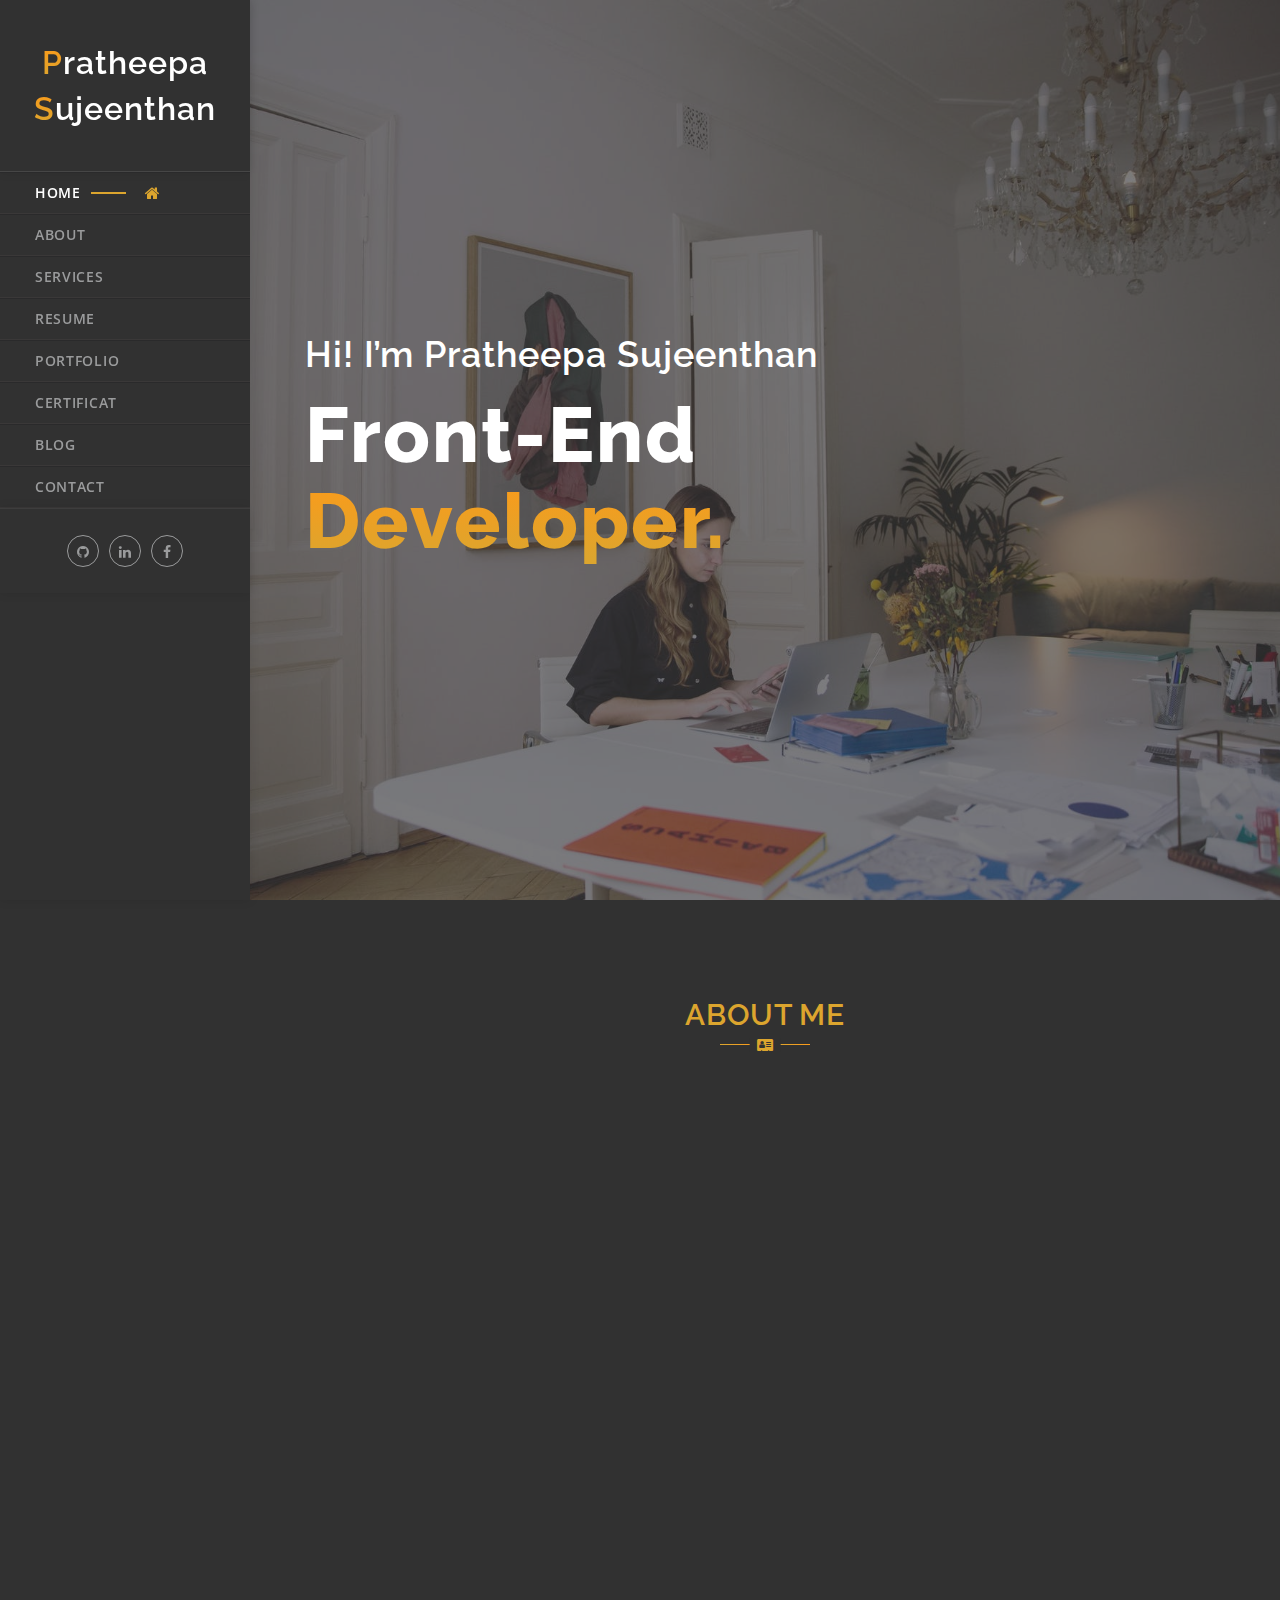
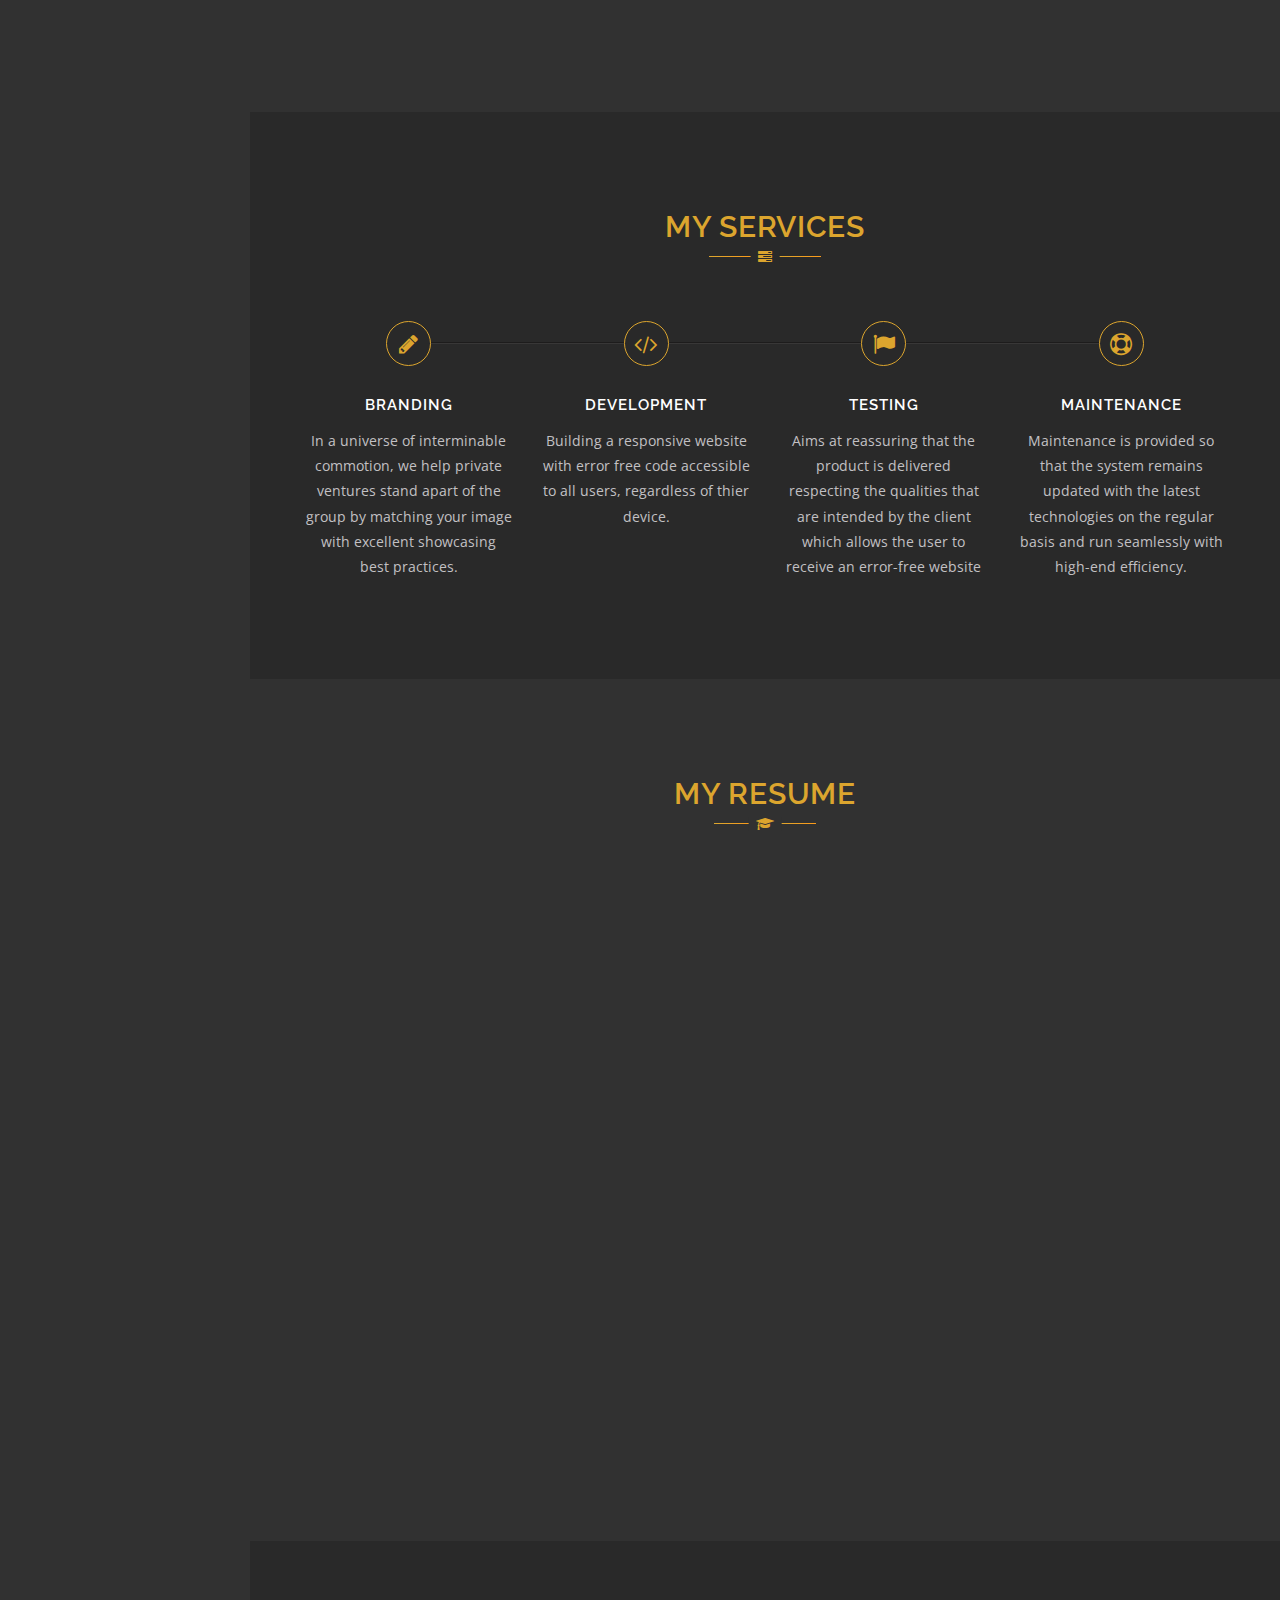
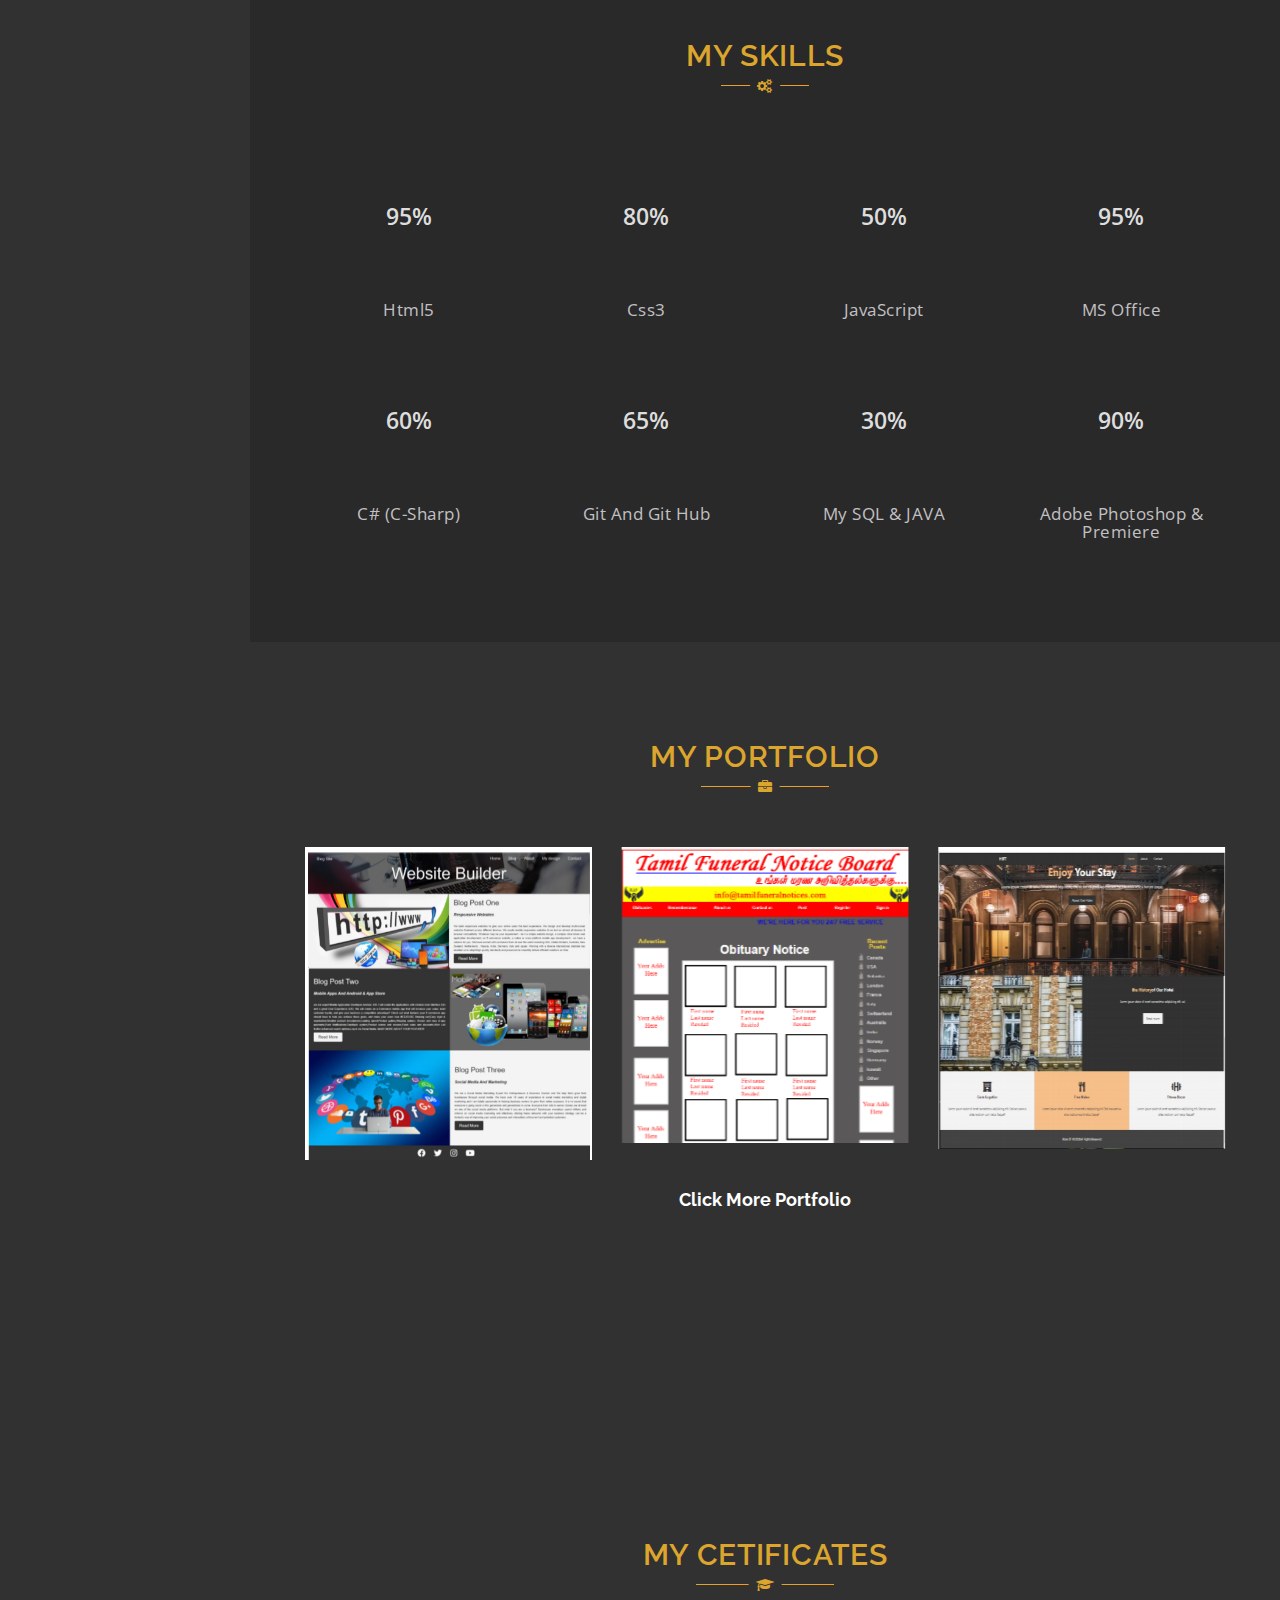
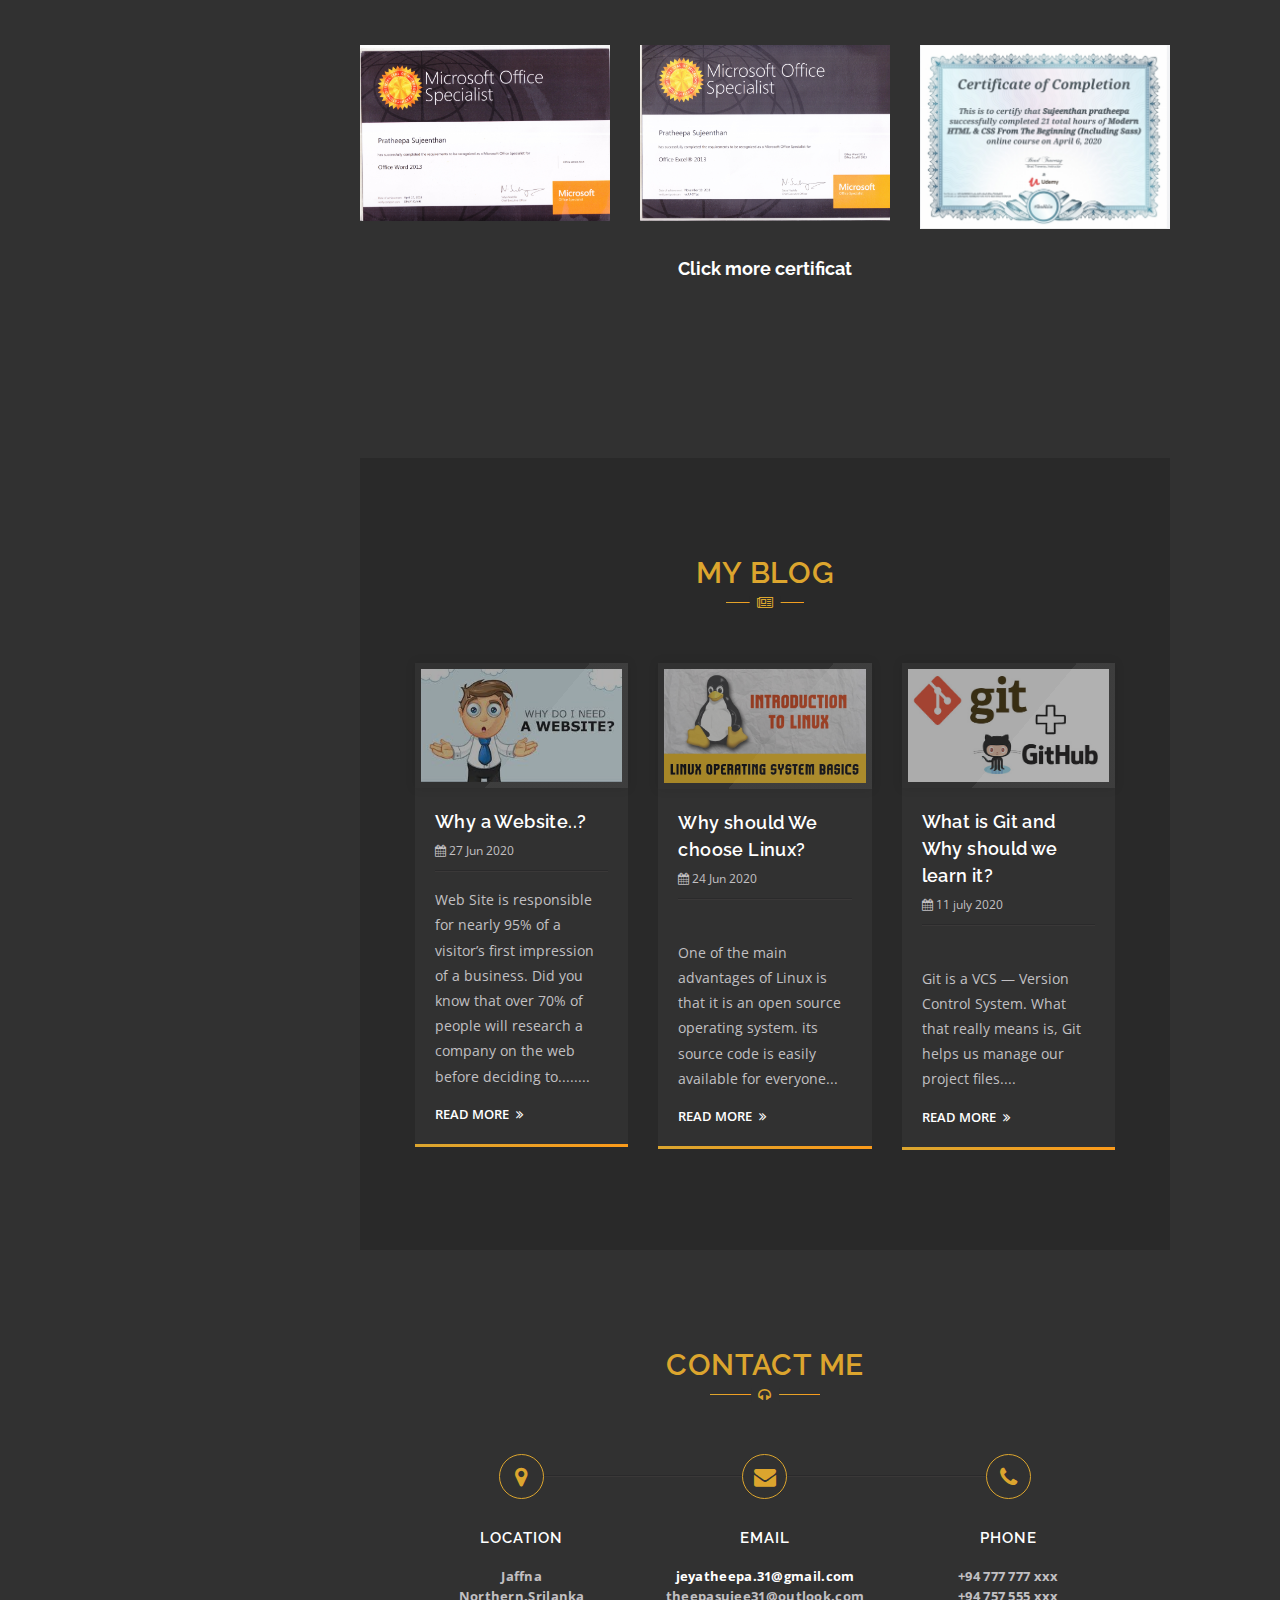
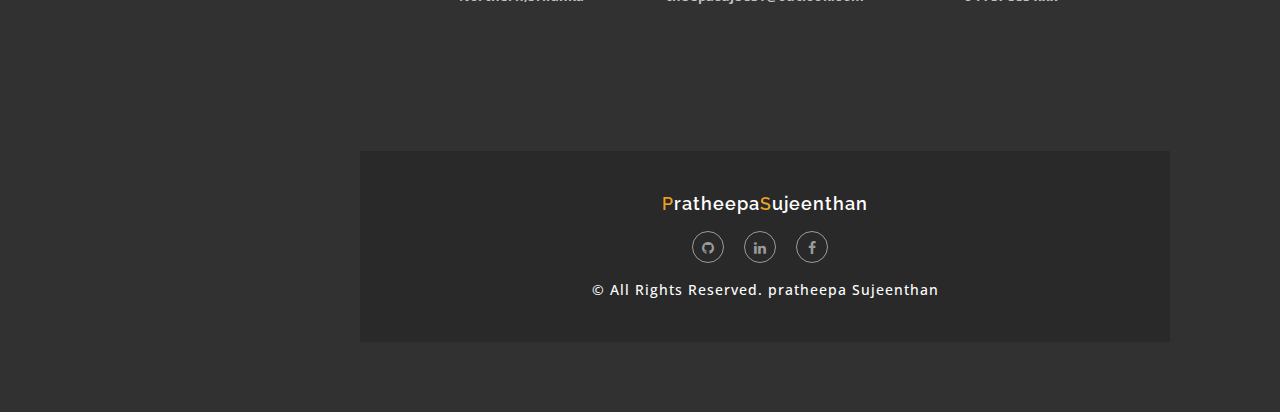
<file: index.html>
<!DOCTYPE html>
<html lang="en">

<head>
    <meta charset="utf-8">
    <meta http-equiv="X-UA-Compatible" content="IE=edge">
    <meta name="viewport" content="width=device-width, initial-scale=1">
    <meta name="description" content="Theepasujeenthan - Your Frontend Developer ">
    <meta name="keywords"
        content="Html, Css,JavaScript, onepage, personal, Portfolio, design, creative, template, responsive">

    <!-- Title -->
    <title>Welcome to my Portfolio</title>
    <!-- Favicon -->
    <link rel="icon" href="https://via.placeholder.com/80x80">
    <!-- Google Fonts -->
    <link rel="stylesheet" href="https://fonts.googleapis.com/css?family=Open+Sans:400,600,700">
    <link rel="stylesheet" href="https://fonts.googleapis.com/css?family=Raleway:300,400,600,800">

    <!-- Font Awesome Css -->
    <link rel="stylesheet" href="css/font-awesome.min.css">
    <!-- Magnific css -->
    <link rel="stylesheet" href="css/magnific-popup.css">
    <!-- Bootstrap Css -->
    <link rel="stylesheet" href="css/bootstrap.min.css">
    <!-- Owl Carousel Css -->
    <link rel="stylesheet" href="css/owl.carousel.min.css">
    <link rel="stylesheet" href="css/owl.theme.default.min.css">
    <!-- Animate Css -->
    <link rel="stylesheet" href="css/animate.min.css">
    <!-- Main Style Css -->
    <link rel="stylesheet" href="css/main.css">

    <!--[if lt IE 9]>
        <script src="js/html5shiv.min.js"></script>
        <script src="js/respond.min.js"></script>
        <![endif]-->

</head>

<body>

    <!-- ========== Start Loading ========== -->

    <div class="preloader">
        <div class="loading-inner"></div>
    </div>

    <!-- ========== End Loading ========== -->

    <!-- ========== Start ControlBar ========== -->

    <div class="control-bar">
        <!-- Brand -->
        <a class="logo-brand" href="#"><span>P</span>ratheepa<span>S</span>ujeenthan</a>
        <!-- Menu Toggle -->
        <button class="menu-toggle">
            <span class="bar"></span>
            <span class="bar"></span>
            <span class="bar"></span>
        </button>
    </div>

    <!-- ========== End ControlBar ========== -->

    <!-- ========== Start SlideMenu ========== -->

    <div class="slide-menu">
        <div class="logo">
            <a class="logo-brand" href="#"><span>P</span>ratheepa<span><br>S</span>ujeenthan</a>
        </div>
        <div class="menu-list">
            <ul class="menu-links list-unstyled">
                <li>
                    <a class="active" href="#home">Home<span><i class="fa fa-home"></i></span></a>
                </li>
                <li>
                    <a href="#about">About<span><i class="fa fa-vcard"></i></span></a>
                </li>
                <li>
                    <a href="#services">Services<span><i class="fa fa-tasks"></i></span></a>
                </li>
                <li>
                    <a href="#resume">Resume<span><i class="fa fa-graduation-cap"></i></span></a>
                </li>
                <li>
                    <a href="#portfolio">Portfolio<span><i class="fa fa-briefcase"></i></span></a>
                </li>
                <li>
                    <a href="#certificat">Certificat<span><i class="fa fa-graduation-cap"></i></span></a>
                </li>
                <li>
                    <a href="#blog">Blog<span><i class="fa fa-newspaper-o"></i></span></a>
                </li>
                <li>
                    <a href="#contact">Contact<span><i class="fa fa-headphones"></i></span></a>
                </li>
            </ul>
        </div>
        <ul class="social-media list-unstyled">
            <li><a href="https://github.com/theepasujeenthan"><i class="fa fa-github"></i></a></li>
            <li><a href="https://www.linkedin.com/in/pratheepa-sujeenthan/"><i class="fa fa-linkedin"></i></a></li>
            <li><a href="https://m.facebook.com/jeyabalan.pratheepa?ref=bookmarks"><i class="fa fa-facebook"></i></a></li>
            
            
        </ul>
    </div>

    <!-- ========== End SlideMenu ========== -->

    <!-- ========== Start Page Content ========== -->

    <div class="page-content">

        <!-- ========== Start Home ========== -->

        <section class="home" id="home">
            <div class="overlay">
                <div class="main-container">
                    <div class="intro display-table">
                        <div class="display-table-cell">
                            <h4>Hi! I’m Pratheepa Sujeenthan</h4>
                            <h3>Front-end<span>Developer.</span></h3>
                        </div>
                    </div>
                </div>
            </div>
        </section>

        <!-- ========== End Home ========== -->

        <!-- ========== Start About Me ========== -->

        <section class="about-me" id="about">
            <div class="main-container">
                <div class="main-title">
                    <h2>About Me<span><i class="fa fa-vcard"></i></span></h2>
                </div>
                <div class="row">
                    <div class="col-lg-5 col-md-6">
                        <div class="about-image wow fadeInLeft" data-wow-duration="1.7s">
                            <img class="img-responsive" src="images/portfolio/theepa2.jpg" alt="">
                        </div>
                    </div>
                    <div class="col-lg-7 col-md-6">
                        <div class="about-info wow fadeInRight" data-wow-duration="1.7s">
                            <h3>Hi! I am Pratheepa Sujeenthan</h3>
                            <h4>I'm a Front-end Developer And a Full Stack Web Developer student based in Jaffna, Srilanka</h4>
                            <p>
                                I have been building noteworthy websites, which comply with the latest design trends. I
                                help convert a vision and an idea into meaningful and useful websites. Having a sharp
                                eye for product evolution helps me prioritize tasks, iterate fast and deliver faster.
                            </p>
                            <p>I am passionate about building excellent websites that improves the lives of those around
                                me.</p>
                                
                            <a href="#resume" class="main-btn btn-download"
                                download>Download Resume</a>
                            <a href="#contact"
                                class="main-btn">Hire Me</a>
                        </div>
                    </div>
                </div>
            </div>
        </section>

        <!-- ========== End About Me ========== -->

        <!-- ========== Start Services ========== -->

        <section class="services" id="services">
            <div class="main-container">
                <div class="main-title">
                    <h2>My Services<span><i class="fa fa-tasks"></i></span></h2>
                </div>
                <div class="row">
                    <div class="col-md-3 col-sm-6">
                        <div class="service one">
                            <div class="service-icon">
                                <i class="fa fa-pencil fa-lg"></i>
                            </div>
                            <h4>Branding</h4>
                            <p>In a universe of interminable commotion, we help private ventures stand apart of the
                                group by matching your image with excellent showcasing best practices.</p>
                        </div>
                    </div>
                    <div class="col-md-3 col-sm-6">
                        <div class="service two">
                            <div class="service-icon">
                                <i class="fa fa-code fa-lg"></i>
                            </div>
                            <h4>Development</h4>
                            <p>Building a responsive website with error free code accessible to all users, regardless of
                                thier device.</p>
                        </div>
                    </div>
                    <div class="col-md-3 col-sm-6">
                        <div class="service three">
                            <div class="service-icon">
                                <i class="fa fa-flag fa-lg"></i>
                            </div>
                            <h4>Testing</h4>
                            <p>Aims at reassuring that the product is delivered respecting the qualities that are
                                intended by the client which allows the user to receive an error-free website</p>
                        </div>
                    </div>
                    <div class="col-md-3 col-sm-6">
                        <div class="service four">
                            <div class="service-icon">
                                <i class="fa fa-support fa-lg"></i>
                            </div>
                            <h4>Maintenance</h4>
                            <p>Maintenance is provided so that the system remains updated with the latest technologies
                                on the regular basis and run seamlessly with high-end efficiency.</p>
                        </div>
                    </div>
                </div>
            </div>
        </section>

        <!-- ========== End Services ========== -->

        <!-- ========== Start Resume ========== -->

        <section class="resume" id="resume">
            <div class="main-container">
                <div class="main-title">
                    <h2>My Resume<span><i class="fa fa-graduation-cap"></i></span></h2>
                </div>
                <div class="row">
                    <div class="col-md-6">
                        <div class="education wow fadeInLeft" data-wow-duration="1.7s">
                            <div class="resume-item">
                                <div class="resume-icon"><i class="fa fa-graduation-cap"></i></div>
                                <div class="resume-date">2014 - 2015</div>
                                <h4>Dmi Computer Education, Chavakachcheri.</h4>
                                <span>Information Technology – Post Diploma Certification</span>
                                <p>Ms office Application, web page designing, Graphics & Animation, programing width VB.net & java, web Development uploding, Project.<br>
                                Tally, vedio Editing.</p>
                            </div>
                            <div class="resume-item">
                                <div class="resume-icon"><i class="fa fa-graduation-cap"></i></div>
                                <div class="resume-date">2018 - 2020</div>
                                <h4>Online courses</h4>
                                <span>Udamy & MS office- Certification courses</span>
                                <p><b>Udamy : </b>Studied  Website design etc..<br>
                                <b>Microsoft office: </b>microsoft Office specialist (Word,Excel).<br>
                            <b>Vocational Trining Authority of Srilanka :</b> Computer Application Assistant.</p>
                            </div>
                        </div>
                    </div>
                    <div class="col-md-6">
                        <div class="experience wow fadeInRight" data-wow-duration="1.7s">
                            <div class="resume-item">
                                <div class="resume-icon"><i class="fa fa-graduation-cap"></i></div>
                                <div class="resume-date">2015 - 2019</div>
                                <h4>Dmi computer Education, Chavakachcheri</h4>
                                <span>Experience - Computer Instructor</span>
                                <p>Tutored Ms Office Application (Word,Excel,Access,Powerpoint),HTML,<br>Dreamweaver,
                                    intr.of Hardware,<br>
                                    Adobe photoshop,
                                    Premier.
                                </p>
                            </div>
                            <div class="resume-item">
                                <div class="resume-icon"><i class="fa fa-graduation-cap"></i></div>
                                <div class="resume-date">2020- present</div>
                                <h4>Uki Coding School, Srilanka</h4>
                                <span>Full stack web Development</span>
                                <p><b>programmimg Skills :</b> HTML5, CSS3, JavaScript, ReactJS, Node.js, MongoDB, Mongoose, Angular, 
                                    CRUD APIs, Express.js.  <br><b>Tools :</b> Git, Trello, Slack. </p>
                                    

                              
                            </div>
                        </div>
                    </div>
                </div>
            </div>
        </section>

        <!-- ========== End Resume ========== -->

        <!-- ========== Start Skills ========== -->

        <section class="skills">
            <div class="main-container">
                <div class="main-title">
                    <h2>My Skills<span><i class="fa fa-gears"></i></span></h2>
                </div>
                <div class="row">
                    <div class="col-md-3 col-sm-6 col-xs-6 skill-xs">
                        <div class="box">
                            <div class="chart" data-percent="95">95%</div>
                            <h4>Html5</h4>
                        </div>
                    </div>
                    <div class="col-md-3 col-sm-6 col-xs-6 skill-xs">
                        <div class="box">
                            <div class="chart" data-percent="80">80%</div>
                            <h4>Css3</h4>
                        </div>
                    </div>
                    <div class="col-md-3 col-sm-6 col-xs-6 skill-xs">
                        <div class="box">
                            <div class="chart" data-percent="50">50%</div>
                            <h4>JavaScript</h4>
                        </div>
                    </div>
                    <div class="col-md-3 col-sm-6 col-xs-6 skill-xs">
                        <div class="box">
                            <div class="chart" data-percent="95">95%</div>
                            <h4>MS Office</h4>
                        </div>
                    </div>
                    <div class="col-md-3 col-sm-6 col-xs-6 skill-xs">
                        <div class="box">
                            <div class="chart" data-percent="60">60%</div>
                            <h4>C# (C-Sharp)</h4>
                        </div>
                    </div>
                    <div class="col-md-3 col-sm-6 col-xs-6 skill-xs">
                        <div class="box">
                            <div class="chart" data-percent="65">65%</div>
                            <h4>Git and Git Hub</h4>
                        </div>
                    </div>
                    <div class="col-md-3 col-sm-6 col-xs-6 skill-xs">
                        <div class="box">
                            <div class="chart" data-percent="30">30%</div>
                            <h4>My SQL & JAVA</h4>
                        </div>
                    </div>
                    <div class="col-md-3 col-sm-6 col-xs-6 skill-xs">
                        <div class="box">
                            <div class="chart" data-percent="90">90%</div>
                            <h4>Adobe photoshop &  premiere</h>
                        </div>
                    </div>
                </div>
            </div>
        </section>

        <!-- ========== End Skills ========== -->

        <!-- ========== Start Portfolio ========== -->

        <section class="portfolio" id="portfolio">
            <div class="main-container">
                <div class="main-title">
                    <h2>My Portfolio<span><i class="fa fa-briefcase"></i></span></h2>
                </div>
                
               
                <div class="portfolio-content">
                    <div id="filtr-container" class="row">
                        <div class="col-md-4 col-sm-6 filtr-item" data-category="1" data-sort="value">
                            <div class="item">
                                <img class="img-responsive" src="images/web_scren/blog.png" alt="Blog web page">
                                <div class="overlay">
                                    <!--<a class="icon-img" href="https://via.placeholder.com/600x600"><i class="fa fa-search-plus"></i></a>-->
                                    <h4 class="item-title">BLOG WEBSITE</h4>
                                    <div class="item-category">
                                        <span>HTML & CSS<br> <a href="https://theepasujeenthan.github.io/Website-Design/">visit
                                                site</a> </span>

                                    </div>
                                </div>
                            </div>
                        </div>
                        <div class="col-md-4 col-sm-6 filtr-item" data-category="2" data-sort="value">
                            <div class="item">
                                <img class="img-responsive" src="images/web_scren/Ta_Fu.png" alt="Tamil Funeral Notice Board">
                                <div class="overlay">
                                    <!--<a class="icon-img" href="https://via.placeholder.com/600x600"><i class="fa fa-search-plus"></i></a>-->
                                    <h4 class="item-title">Tamil Funeral Notice Board</h4>
                                    <div class="item-category">
                                        <span>HTML & CSS <br><a
                                                href="https://theepasujeenthan.github.io/Tamil-funeral-notice-board/">visit site</a>
                                        </span>
                                    </div>
                                </div>
                                
                            </div>
                          
                        </div>
                        <div class="col-md-4 col-sm-6 filtr-item" data-category="3" data-sort="value">
                            <div class="item">
                                <img class="img-responsive" src="images/web_scren/hotel.png" alt="">
                                <div class="overlay">

                                    <h4 class="item-title">HOTEL WEBSITE</h4>
                                    <div class="item-category">
                                        <span>HTML & CSS<br><a href="#">visit
                                                site</a>
                                        </span>
                                    </div>
                                    
                                </div>
                                
                            </div>
                            
                        </div>
                        </div>
                        <h4 style="text-align: center;padding-bottom: 200px;"> <a href="portfolio.html"><b>Click More Portfolio</b></a></h4>
                    </div>

                    <!-- ========== Start Certificate ========== -->

        <section class="Certificate" id="certificat">
            <div class="main-container">
                <div class="main-title">
                    <h2 style="padding-top: 130px;">My Cetificates<span><i class="fa fa-graduation-cap"></i></span></h2>
                </div>
                
                <div class="portfolio-content">
                    <div id="filtr-container" class="row">
                        <div class="col-md-4 col-sm-6 filtr-item" data-category="1" data-sort="value">
                            <div class="item">
                                <img class="img-responsive" src="images/computer/word.jpg" alt="microsoft_specialist">
                                <div class="overlay">
                            
                                    <h4 class="item-title">Microsoft Office Specialist</h4>
                                    <div class="item-category">
                                        <span>Word<br> <a href="#">
                                                </a> </span>

                                    </div>
                                </div>
                            </div>
                        </div>
                        <div class="col-md-4 col-sm-6 filtr-item" data-category="2" data-sort="value">
                            <div class="item">
                                <img class="img-responsive" src="images/computer/excel.jpg" alt="Excel_specialist">
                                <div class="overlay">
                                   
                                    <h4 class="item-title">Microsoft Office Specialist</h4>
                                    <div class="item-category">
                                        <span>Excel<br><a href=""></a>
                                        </span>
                                    </div>
                                </div>
                            </div>
                        </div>
                        <div class="col-md-4 col-sm-6 filtr-item" data-category="2" data-sort="value">
                            <div class="item">
                                <img class="img-responsive" src="images/computer/udemy_html_css.jpg" alt="Excel_specialist">
                                <div class="overlay">
                                    
                                    <h4 class="item-title">Udamy</h4>
                                    <div class="item-category">
                                        <span>Html & Css <br><a href="#"></a>
                                        </span>
                                    </div>
                                </div>
                            </div>
                        </div>
                       <!-- <div class="col-md-4 col-sm-6 filtr-item" data-category="3" data-sort="value">
                            <div class="item">
                                <img class="img-responsive" src="images/computer/CAA.jpg" alt="Computer Application Assistant">
                                <div class="overlay">

                                    <h4 class="item-title">NVQ Level-3</h4>
                                    <div class="item-category">
                                        <span>CAA<br><a 
                                            href="#"></a>
                                        </span>
                                    </div>
                                </div>
                            </div>
                        </div>
                        <div class="col-md-4 col-sm-6 filtr-item" data-category="2" data-sort="value">
                            <div class="item">
                                <img class="img-responsive" src="images/computer/Di_in_tech.jpg" alt="Information technology">
                                <div class="overlay">
                                   
                                    <h4 class="item-title">Information technology</h4>
                                    <div class="item-category">
                                        <span>Graphic & programming<br><a
                                                href="#"></a>
                                        </span>
                                    </div>
                                </div>
                            </div>
                        </div>
                        <div class="col-md-4 col-sm-6 filtr-item" data-category="2" data-sort="value">
                            <div class="item">
                                <img class="img-responsive" src="images/computer/vedio_Edit.jpg" alt="video Production & Multimedia">
                                <div class="overlay">
                                   
                                    <h4 class="item-title">video Production & Multimedia</h4>
                                    <div class="item-category">
                                        <span>photoshop & video Editing<br><a
                                                href=""></a>
                                        </span>
                                    </div>
                                </div>
                            </div>
                        </div>
                        -->
                       <h4 style="text-align: center;padding-bottom: 180px;"> <a href="certificat.html"><b>Click more certificat</b></a></h4>

                    </div>


                    <!-- ========== Start Blog ========== -->

                    <section class="blog" id="blog">
                        <div class="main-container">
                            <div class="main-title">
                                <h2>My Blog<span><i class="fa fa-newspaper-o"></i></span></h2>
                            </div>
                            <div class="row">
                                <!-- New Item -->
                                <div class="col-md-4">
                                    <div class="post">
                                        <!-- Post Image -->
                                        <div class="post-img">
                                            <img src="images/blog/blog_1.jpeg" class="img-responsive" alt="">
                                        </div>
                                        <!-- Post Content -->
                                        <div class="post-content">
                                            <div class="post-title">
                                                <a href="https://pratheepa-ukionline01.blogspot.com/2020/06/web-page-and-website.html">
                                                    <h4>Why a Website..?</h4>
                                                </a>
                                            </div>
                                            <ul class="post-info list-unstyled">
                                                <li>
                                                    <i class="fa fa-calendar"></i>
                                                    <span>27 Jun 2020</span>
                                                </li>
                                                
                                            </ul>
                                            <div class="post-text">
                                                <p><!--A website is a page or collection of pages on the World Wide Web.<br><br>-->
                                                    Web Site is responsible for nearly 95% of a visitor’s first
                                                    impression of a
                                                    business. Did you know that over 70% of people will research a
                                                    company on the
                                                    web before deciding to........</p>

                                            </div>
                                            <a href="https://pratheepa-ukionline01.blogspot.com/2020/06/web-page-and-website.html" class="post-more">Read more <i
                                                    class="fa fa-angle-double-right"></i></a>
                                        </div>
                                    </div>
                                </div>
                                <!-- New Item -->
                                <div class="col-md-4">
                                    <div class="post">
                                        <!-- Post Image -->
                                        <div class="post-img">
                                            <img src="images/blog/os.jpg" class="img-responsive" alt="">
                                        </div>
                                        <!-- Post Content -->
                                        <div class="post-content">
                                            <div class="post-title">
                                                <a href="https://pratheepa-ukionline01.blogspot.com/2020/06/about-linexubuntuterminal.html">
                                                    <h4>Why should We choose Linux?</h4>
                                                </a>
                                            </div>
                                            <ul class="post-info list-unstyled">
                                                <li>
                                                    <i class="fa fa-calendar"></i>
                                                    <span>24 Jun 2020</span>
                                                </li>
                                            </ul>
                                            <div class="post-text">
                                                <p>
                                                    <br>
                                                    One of the main advantages of Linux is that it is an open source operating system.
                                                    its source code is easily available for everyone...<br> <!--Anyone capable of coding can contribute, modify, 
                                                    enhance and distribute the code to anyone and for any purpose.-->
                                                </p>
                                            </div>
                                            <a href="https://pratheepa-ukionline01.blogspot.com/2020/06/about-linexubuntuterminal.html" class="post-more">Read more <i
                                                    class="fa fa-angle-double-right"></i></a>
                                        </div>
                                    </div>
                                </div>
                                <!-- New Item -->
                                <div class="col-md-4">
                                    <div class="post">
                                        <!-- Post Image -->
                                        <div class="post-img">
                                            <img src="images/blog/git.jpg" class="img-responsive" alt="">
                                        </div>
                                        <!-- Post Content -->
                                        <div class="post-content">
                                            <div class="post-title">
                                                <a href="https://pratheepa-ukionline01.blogspot.com/2020/07/git-and-github.html">
                                                    <h4>What is Git and Why should we learn it?</h4>
                                                </a>
                                            </div>
                                            <ul class="post-info list-unstyled">
                                                <li>
                                                    <i class="fa fa-calendar"></i>
                                                    <span>11 july 2020</span>
                                                </li>
                                            </ul>
                                            <div class="post-text">
                                                <p>
                                                    <br>
                                                    Git is a VCS — Version Control System. What that really means is, Git helps us manage our 
                                                    project files.... <!--One of the primary things that git does and also the primary 
                                                    reason it exists is to keep track of the entire history of things that you are working on.-->
                                                   

                                                </p>
                                            </div>
                                            <a href="https://pratheepa-ukionline01.blogspot.com/2020/07/git-and-github.html" class="post-more">Read more <i
                                                    class="fa fa-angle-double-right"></i></a>
                                        </div>
                                    </div>
                                </div>
                            </div>
                        </div>
                    </section>

                    <!-- ========== End Blog ========== -->

                    <!-- ========== Start Contact ========== -->

                    <section class="contact" id="contact">
                        <div class="main-container">
                            <div class="main-title">
                                <h2>Contact Me<span><i class="fa fa-headphones"></i></span></h2>
                            </div>
                            <div class="row">
                                <div class="col-md-12">
                                    <div class="row">
                                        <div class="col-sm-4">
                                            <div class="contact-box one">
                                                <div class="title-box">
                                                    <div class="icon-box">
                                                        <i class="fa fa-map-marker"></i>
                                                    </div>
                                                    <div class="name-box">
                                                        <h4>Location</h4>
                                                    </div>
                                                </div>
                                                <div class="content-box">
                                                    <p>Jaffna</p>
                                                    <p>Northern,Srilanka </p>
                                                </div>
                                            </div>
                                        </div>
                                        <div class="col-sm-4">
                                            <div class="contact-box two">
                                                <div class="title-box">
                                                    <div class="icon-box">
                                                        <i class="fa fa-envelope"></i>
                                                    </div>
                                                    <div class="name-box">
                                                        <h4>Email</h4>
                                                    </div>
                                                </div>
                                                <div class="content-box">
                                                    <p><a href="mailto:jeyatheepa.31@/#inbox?compose=new">jeyatheepa.31@gmail.com</a></p>
                                                    <p>theepasujee31@outlook.com</p>

                                                </div>
                                            </div>
                                        </div>
                                        <div class="col-sm-4">
                                            <div class="contact-box three">
                                                <div class="title-box">
                                                    <div class="icon-box">
                                                        <i class="fa fa-phone"></i>
                                                    </div>
                                                    <div class="name-box">
                                                        <h4>Phone</h4>
                                                    </div>
                                                </div>
                                                <div class="content-box">
                                                    <p>+94 777 777 xxx</p>
                                                    <p>+94 757 555 xxx</p>
                                                </div>
                                            </div>
                                        </div>
                                    </div>
                                </div>
                               
                            </div>
                        </div>
                    </section>

                    <!-- ========== End Contact ========== -->

                    <!-- ========== Start Footer ========== -->

                    <footer class="footer text-center">
                        <div class="main-container">
                            <a class="logo" href="#home"><span>P</span>ratheepa<span>S</span>ujeenthan</a>
                            <ul class="footer-social-icons list-unstyled">

                                <li>
                                    <a href="https://github.com/theepasujeenthan">
                                        <i class="fa fa-github"></i>
                                    </a>
                                </li>
                                <li>
                                    <a href="https://www.linkedin.com/in/pratheepa-sujeenthan/">
                                        <i class="fa fa-linkedin"></i>
                                    </a>
                                </li>
                                <li>
                                    <a href="https://m.facebook.com/jeyabalan.pratheepa?ref=bookmarks">
                                        <i class="fa fa-facebook"></i>
                                    </a>
                                </li>
                                
                            </ul>
                            
                            <div class="copyright">
                                <p>&copy; All Rights Reserved. pratheepa Sujeenthan</p>
                            </div>
                        </div>
                    </footer>

                    <!-- ========== End Footer ========== -->

                    <!-- ========== Start Scroll To Top  ========== -->

                    <a href="#" class="scroll-top">
                        <i class="fa fa-angle-up"></i>
                    </a>

                    <!-- ========== End Scroll To Top  ========== -->
                </div>

                <!-- ========== End Page Content ========== -->

                <!-- ========== Js ========== -->

                <!-- jQuery -->
                <script src="js/jquery-3.2.1.min.js"></script>
                <!-- Bootstrap Js -->
                <script src="js/bootstrap.min.js"></script>
                <!-- Easy Pie Chart Js -->
                <script src="js/jquery.easypiechart.min.js"></script>
                <!-- Owl Carousel Js -->
                <script src="js/owl.carousel.min.js"></script>
                <!-- Count To Js -->
                <script src="js/jquery.countTo.min.js"></script>
                <!-- filterizr JS file -->
                <script src="js/jquery.filterizr.js"></script>
                <!-- Magnific Popup JS  -->
                <script src="js/jquery.magnific-popup.min.js"></script>
                <!--  WOW Js  -->
                <script src="js/wow.min.js"></script>
                <!-- Custom Js -->
                <script src="js/custom.js"></script>
</body>

</html>
</file>
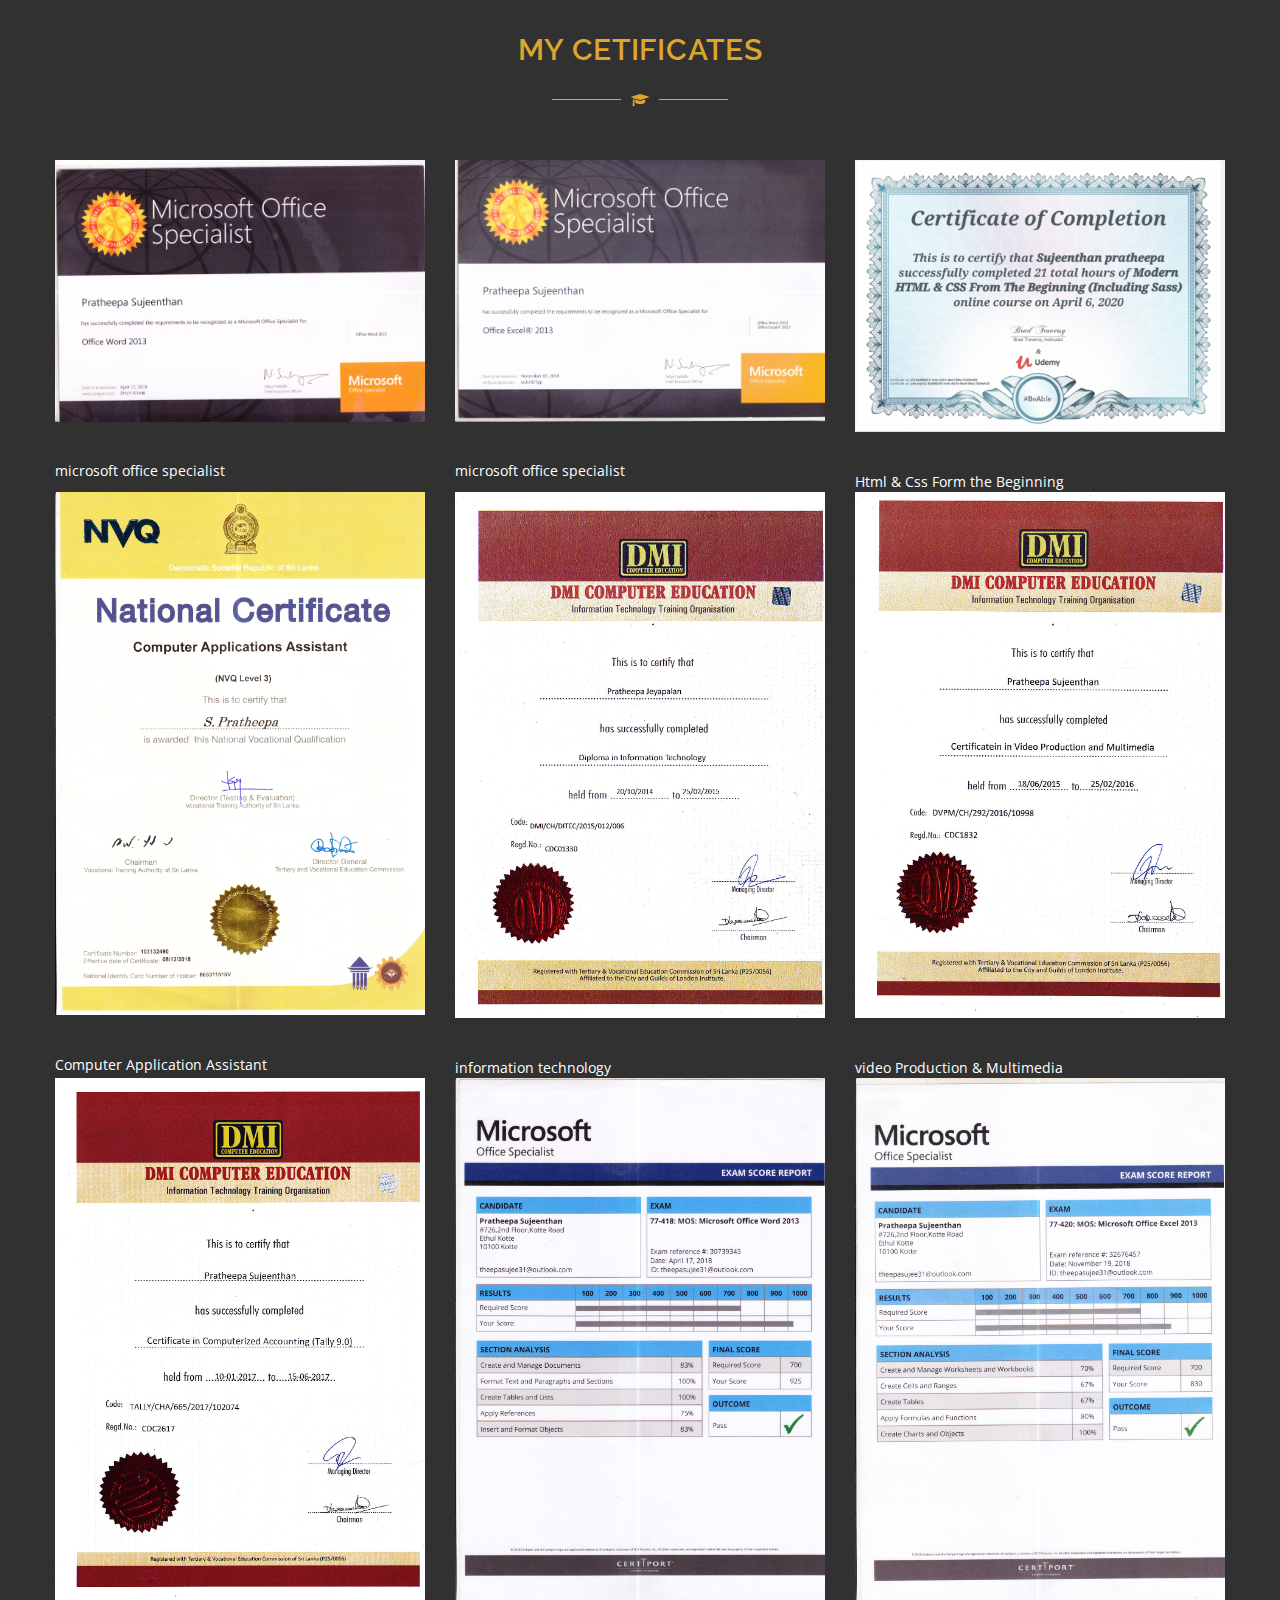
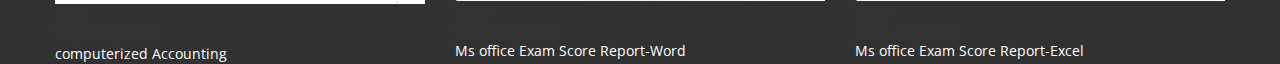
<file: certificat.html>
<!DOCTYPE html>
<html lang="en">

<head>
    <meta charset="utf-8">
    <meta http-equiv="X-UA-Compatible" content="IE=edge">
    <meta name="viewport" content="width=device-width, initial-scale=1">
    <meta name="description" content="Theepasujeenthan - Your Frontend Developer">
    <meta name="keywords"
        content="Html, Css,JavaScript, onepage, personal, Portfolio, design, creative, template, responsive">

    <!-- Title -->
    <title>my certificat</title>

     <!-- Favicon -->
     <link rel="icon" href="https://via.placeholder.com/80x80">
     <!-- Google Fonts -->
     <link rel="stylesheet" href="https://fonts.googleapis.com/css?family=Open+Sans:400,600,700">
     <link rel="stylesheet" href="https://fonts.googleapis.com/css?family=Raleway:300,400,600,800">
 
     <!-- Font Awesome Css -->
     <link rel="stylesheet" href="css/font-awesome.min.css">
     <!-- Magnific css -->
     <link rel="stylesheet" href="css/magnific-popup.css">
     <!-- Bootstrap Css -->
     <link rel="stylesheet" href="css/bootstrap.min.css">
     <!-- Owl Carousel Css -->
     <link rel="stylesheet" href="css/owl.carousel.min.css">
     <link rel="stylesheet" href="css/owl.theme.default.min.css">
     <!-- Animate Css -->
     <link rel="stylesheet" href="css/animate.min.css">

     <!-- Main Style Css -->
     <link rel="stylesheet" href="css/main.css">


</head>
 <!-- ========== Start certificat ========== -->
<body>
 <section class="Activity" id="Activity">
    <div class="main-container">
        <div class="main-title">
            <h2 style="padding:35px">My Cetificates<span><i class="fa fa-graduation-cap"></i></span></h2>
        </div>
       
        <div class="portfolio-content">
            <div id="filtr-container" class="row">
                <div class="col-md-4 col-sm-6 filtr-item" data-category="1" data-sort="value">
                    <div class="item">
                        <img class="img-responsive" src="images/computer/word.jpg" alt="microsoft_specialist">
                        <div class="overlay">
                          
                            <h4 class="item-title">microsoft_specialist </h4>
                            <div class="item-category">
                                <span>Word_2013<br> <a href="#">microsoft office specialist</a> </span>

                            </div>
                        </div>
                    </div>
                </div>
                <div class="col-md-4 col-sm-6 filtr-item" data-category="2" data-sort="value">
                    <div class="item">
                        <img class="img-responsive" src="images/computer/excel.jpg" alt="Excel_specialist">
                        <div class="overlay">
                            
                            <h4 class="item-title">microsoft_specialist</h4>
                            <div class="item-category">
                                <span>Excel 2013<br><a
                                        href="#">microsoft office specialist</a>
                                </span>
                            </div>
                        </div>
                    </div>
                </div>
                <div class="col-md-4 col-sm-6 filtr-item" data-category="2" data-sort="value">
                    <div class="item">
                        <img class="img-responsive" src="images/computer/udemy_html_css.jpg" alt="Excel_specialist">
                        <div class="overlay">
                            
                            <h4 class="item-title">Udamy</h4>
                            <div class="item-category">
                                <span>Html & Css <br><a
                                        href="#">Html & Css Form the Beginning</a>
                                </span>
                            </div>
                        </div>
                    </div>
                </div>
                <div class="col-md-4 col-sm-6 filtr-item" data-category="3" data-sort="value">
                    <div class="item">
                        <img class="img-responsive" src="images/computer/CAA.jpg" alt="">
                        <div class="overlay">

                            <h4 class="item-title">National certificat</h4>
                            <div class="item-category">
                                <span>Level-03<br><a href="#">Computer Application Assistant</a>
                                </span>
                            </div>
                        </div>
                    </div>
                </div>
                <div class="col-md-4 col-sm-6 filtr-item" data-category="2" data-sort="value">
                    <div class="item">
                        <img class="img-responsive" src="images/computer/Di_in_tech.jpg" alt="Excel_specialist">
                        <div class="overlay">
                            
                            <h4 class="item-title">Dmi</h4>
                            <div class="item-category">
                                <span>Completed<br><a
                                        href="#">information technology</a>
                                </span>
                            </div>
                        </div>
                    </div>
                </div>
                <div class="col-md-4 col-sm-6 filtr-item" data-category="2" data-sort="value">
                    <div class="item">
                        <img class="img-responsive" src="images/computer/vedio_Edit.jpg" alt="vedio_Edit cetificat">
                        <div class="overlay">
                            <h4 class="item-title">Dmi</h4>
                            <div class="item-category">
                                <span>Video Editing Completed<br><a
                                        href="#">video Production & Multimedia</a>
                                </span>
                            </div>
                        </div>
                    </div>
                </div>
                <div class="col-md-4 col-sm-6 filtr-item" data-category="2" data-sort="value">
                    <div class="item">
                        <img class="img-responsive" src="images/computer/tally.jpg" alt="Tally certificat">
                        <div class="overlay">
                            <h4 class="item-title">Dmi</h4>
                            <div class="item-category">
                                <span>tally Completed<br><a
                                        href="#">computerized Accounting</a>
                                </span>
                            </div>
                        </div>
                    </div>
                </div>
                <div class="col-md-4 col-sm-6 filtr-item" data-category="2" data-sort="value">
                    <div class="item">
                        <img class="img-responsive" src="images/computer/word_m.jpg" alt="ms office exam Score Report">
                        <div class="overlay">
                            <h4 class="item-title">CSC</h4>
                            <div class="item-category">
                                <span>word specialist<br><a
                                        href="#">Ms office Exam Score Report-Word</a>
                                </span>
                            </div>
                        </div>
                    </div>
                </div>
                <div class="col-md-4 col-sm-6 filtr-item" data-category="2" data-sort="value">
                    <div class="item">
                        <img class="img-responsive" src="images/computer/excel_m.jpg" alt="ms office">
                        <div class="overlay">
                            <h4 class="item-title">CSC</h4>
                            <div class="item-category">
                                <span>Excel_specialist<br><a
                                        href="#">Ms office Exam Score Report-Excel</a>
                                </span>
                            </div>
                        </div>
                    </div>
                </div>

            </div>
            </div>
            </div>
            </section>
        </body>
</html>
</file>
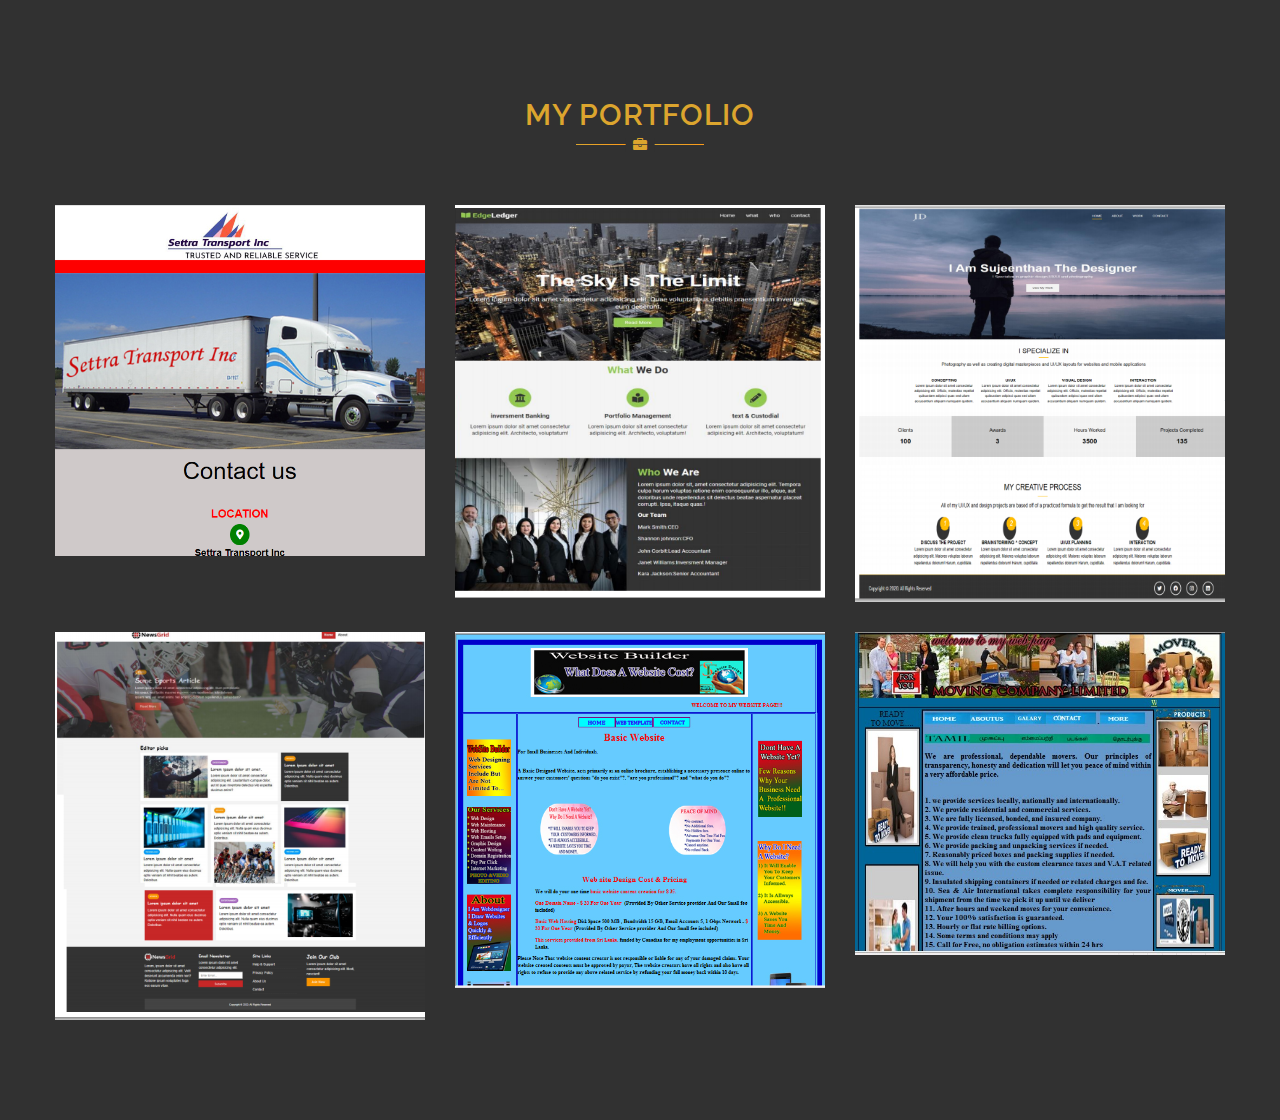
<file: portfolio.html>
<!DOCTYPE html>
<html lang="en">

<head>
    <meta charset="utf-8">
    <meta http-equiv="X-UA-Compatible" content="IE=edge">
    <meta name="viewport" content="width=device-width, initial-scale=1">
    <meta name="description" content="Theepasujeenthan - Your Frontend Developer">
    <meta name="keywords"
        content="Html, Css,JavaScript, onepage, personal, Portfolio, design, creative, template, responsive">

    <!-- Title -->
    <title>my Portfolio</title>

     <!-- Favicon -->
     <link rel="icon" href="https://via.placeholder.com/80x80">
     <!-- Google Fonts -->
     <link rel="stylesheet" href="https://fonts.googleapis.com/css?family=Open+Sans:400,600,700">
     <link rel="stylesheet" href="https://fonts.googleapis.com/css?family=Raleway:300,400,600,800">
 
     <!-- Font Awesome Css -->
     <link rel="stylesheet" href="css/font-awesome.min.css">
     <!-- Magnific css -->
     <link rel="stylesheet" href="css/magnific-popup.css">
     <!-- Bootstrap Css -->
     <link rel="stylesheet" href="css/bootstrap.min.css">
     <!-- Owl Carousel Css -->
     <link rel="stylesheet" href="css/owl.carousel.min.css">
     <link rel="stylesheet" href="css/owl.theme.default.min.css">
     <!-- Animate Css -->
     <link rel="stylesheet" href="css/animate.min.css">

     <!-- Main Style Css -->
     <link rel="stylesheet" href="css/main.css">


</head>
<body>
 <!-- ========== Start Portfolio ========== -->

 <section class="portfolio" id="portfolio">
    <div class="main-container">
        <div class="main-title">
            <h2>My Portfolio<span><i class="fa fa-briefcase"></i></span></h2>
        </div>
        
       
        <div class="portfolio-content">
            <div id="filtr-container" class="row">
                <div class="col-md-4 col-sm-6 filtr-item" data-category="1" data-sort="value">
                    <div class="item">
                        <img class="img-responsive" src="images/web_scren/setta.png" alt="">
                        <div class="overlay">
                            <h4 class="item-title">Tratransport inc</h4>
                            <div class="item-category">
                                <span>HTML & CSS<br> <a href="http://settratransport.ca/">visit
                                        site</a> </span>

                            </div>
                        </div>
                    </div>
                </div>
                <div class="col-md-4 col-sm-6 filtr-item" data-category="2" data-sort="value">
                    <div class="item">
                        <img class="img-responsive" src="images/web_scren/edge.png" alt="Tamil Funeral Notice Board">
                        <div class="overlay">
                           
                            <h4 class="item-title">Edge Ledger</h4>
                            <div class="item-category">
                                <span>HTML & CSS <br><a
                                        href="#">visit site</a>
                                </span>
                            </div>
                        </div>
                        
                    </div>
                    
                </div>

                <div class="col-md-4 col-sm-6 filtr-item" data-category="2" data-sort="value">
                    <div class="item">
                        <img class="img-responsive" src="images/web_scren/design_web.png" alt="">
                        <div class="overlay">
                            
                            <h4 class="item-title">Personal Site</h4>
                            <div class="item-category">
                                <span>JS & SASS <br><a
                                        href="#">visit site</a>
                                </span>
                            </div>
                        </div>
                        
                    </div>
                    
                </div>
                <div class="col-md-4 col-sm-6 filtr-item" data-category="3" data-sort="value">
                    <div class="item">
                        <img class="img-responsive" src="images/web_scren/news.png" alt="">
                        <div class="overlay">

                            <h4 class="item-title">News Gride</h4>
                            <div class="item-category">
                                <span>HTML & CSS<br><a href="#">visit
                                        site</a>
                                </span>
                            </div>
                            
                        </div>
                    </div>
                </div>
                <div class="col-md-4 col-sm-6 filtr-item" data-category="3" data-sort="value">
                    <div class="item">
                        <img class="img-responsive" src="images/web_scren/my_2web.jpg" alt="">
                        <div class="overlay">

                            <h4 class="item-title">MY SECOND WEBSITE</h4>
                            <div class="item-category">
                                <span>HTML & Dreamweaver<br><a href="#">visit
                                        site</a>
                                </span>
                            </div>
                            
                        </div>
                    </div>
                </div>

                <div class="col-md-4 col-sm-6 filtr-item" data-category="3" data-sort="value">
                    <div class="item">
                        <img class="img-responsive" src="images/web_scren/my_1st.jpg" alt="">
                        <div class="overlay">

                            <h4 class="item-title">MY FIRST WEBSITE</h4>
                            <div class="item-category">
                                <span>HTML & Dreamweaver<br><a href="#">visit
                                        site</a>
                                </span>
                            </div>
                            
                        </div>
                    </div>
                </div>

              

            </div>

</div>
</div>
</section>

</body>
</html>
</file>
<file: css/main.css>
/*-----------------------------------------------------------------
Table Of Contents
--------------------------------
 1. Global Styles
 2. Loading
 3. Control Bar
 4. Slide Menu
 5. Home
 6. About Me
 7. Services
 8. Resume
 9. Skills
 10. Portfolio
 11. Fun Facts
 12. Testimonials
 13. Blog
 14. Contact
 15. Footer
 16. Scroll To Top
 17. Media Queries
-----------------------------------------------------------------*/

/* --------------------------------------
   1. Global Styles
-----------------------------------------*/

* {
    -webkit-transition: all .4s ease-in-out;
    -moz-transition: all .4s ease-in-out;
    -o-transition: all .4s ease-in-out;
    -ms-transition: all .4s ease-in-out;
    transition: all .4s ease-in-out;
}

body {
    font-family: 'Open Sans', sans-serif;
    background-color: #313131;
}

h1, h2, h3, h4, h5, h6 {
    font-family: 'Raleway', sans-serif;
    margin: 0;
    padding: 0;
}

a,
a:hover,
a:focus,
a:active {
    color: #fff;
    text-decoration: none;
}

/*=========== Typography ============*/

h2 {
    font-size: 50px;
    font-weight: 600;
}

h3 {
    font-size: 30px;
    font-weight: 600;
}

h4 {
    font-size: 18px;
    font-weight: 400;
}

h5 {
    font-size: 16px;
    font-weight: 400;
}

h6 {
    font-size: 15px;
    font-weight: 400;
}

/*=========== My Classes ============*/

.main-container {
    padding-right: 55px;
    padding-left: 55px;
}

.main-title {
    margin-bottom: 60px;
    text-align: center;
}

.main-title h2 {
    display: inline-block;
    position: relative;
    color: #dca52e;
    text-transform: uppercase;
    font-weight: 600;
    font-size: 30px;
    letter-spacing: .7px;
    line-height: 1;
    margin: 0;
    padding-bottom: 15px;
}

.main-title h2:before,
.main-title h2:after {
    content: "";
    position: absolute;
    bottom: 0;
    width: 22%;
    height: 1px;
    background: linear-gradient(to left, #fa9b1b 7%, #dca52e 93%);
}

.main-title h2:before {
    left: 22%;
}

.main-title h2:after {
    right: 22%;
}

.main-title span {
    position: absolute;
    bottom: -7px;
    left: 50%;
    background: #313131;
    color: #dca52e;
    padding: 0 7px;
    font-size: 14px;
    -webkit-transform: translateX(-50%);
    -moz-transform: translateX(-50%);
    -o-transform: translateX(-50%);
    -ms-transform: translateX(-50%);
    transform: translateX(-50%);
    z-index: 1;
}

.display-table {
    display: table;
    width: 100%;
}

.display-table-cell {
    display: table-cell;
    vertical-align: middle;
    height: 100vh;
    min-height: 100%;
}

.main-btn {
    position: relative;
    display: inline-block;
    min-width: 145px;
    background: transparent;
    color: #dca52e;
    border: 2px solid #fa9b1b;
    padding: 14px 0;
    font-size: 14px;
    font-weight: 600;
    text-transform: uppercase;
    letter-spacing: 1px;
    text-align: center;
    outline: none;
}

.main-btn:hover {
    background: linear-gradient(to bottom, #fa9b1b 7%, #dca52e 93%);
    color: #fff;
}

/* --------------------------------------
   2. Loading
-----------------------------------------*/

.preloader {
    position: fixed;
    top: 0;
    left: 0;
    width: 100%;
    height: 100%;
    background: #313131;
    z-index: 999999;
}

.preloader .loading-inner {
    position: absolute;
    top: 50%;
    left: 50%;
    width: 100px;
    height: 100px;
    border-radius: 50%;
    border: 1px solid transparent;
    -webkit-transform: translate(-50%, -50%);
    -moz-transform: translate(-50%, -50%);
    -ms-transform: translate(-50%, -50%);
    -o-transform: translate(-50%, -50%);
    transform: translate(-50%, -50%);
}

.preloader .loading-inner:before,
.preloader .loading-inner:after {
    content: '';
    position: absolute;
    top: 0;
    left: 0;
    width: 100%;
    height: 100%;
    border: 2px solid #dca52e;
    border-radius: 50%;
    animation: loading 2s linear infinite;
    opacity: 0;
}

.preloader .loading-inner:before {
    animation-delay: .5s;
}

@-webkit-keyframes loading {
    0% {
        -webkit-transform: scale(0);
        -moz-transform: scale(0);
        -ms-transform: scale(0);
        -o-transform: scale(0);
        transform: scale(0);
        opacity: 0;
    }
    
    50% {
        opacity: 1;
    }
    
    100% {
        -webkit-transform: scale(1);
        -moz-transform: scale(1);
        -ms-transform: scale(1);
        -o-transform: scale(1);
        transform: scale(1);
        opacity: 0; 
    }
}

@keyframes loading {
    0% {
        -webkit-transform: scale(0);
        -moz-transform: scale(0);
        -ms-transform: scale(0);
        -o-transform: scale(0);
        transform: scale(0);
        opacity: 0;
    }
    
    50% {
        opacity: 1;
    }
    
    100% {
        -webkit-transform: scale(1);
        -moz-transform: scale(1);
        -ms-transform: scale(1);
        -o-transform: scale(1);
        transform: scale(1);
        opacity: 0; 
    }
}

/* --------------------------------------
   3. Control Bar
-----------------------------------------*/

.control-bar {
    position: fixed;
    top: 0;
    left: 0;
    width: 100%;
    background-color: #313131;
    z-index: 9999;
    padding: 25px 30px;
    box-shadow: 0 0 10px rgba(0, 0, 0, .1);
    border-bottom: 1px solid rgba(255, 255, 255, .1);
    display: none;
}

.control-bar .logo-brand {
    float: left;
    color: #fff;
    font-size: 24px;
    font-weight: 600;
    text-transform: capitalize;
    letter-spacing: 1px;
    line-height: 20px;
    font-family: 'Raleway', sans-serif;
}

.control-bar .logo-brand span {
    background: linear-gradient(to bottom, #fa9b1b 7%, #dca52e 93%);
    -webkit-background-clip: text;
    color: transparent;
}

.control-bar .menu-toggle {
    position: relative;
    float: right;
    background: transparent;
    border: none;
    outline: none;
}

.control-bar .menu-toggle .bar {
    display: block;
    width: 28px;
    height: 2px;
    background: linear-gradient(to bottom, #fa9b1b 7%, #dca52e 93%);
}

.control-bar .menu-toggle .bar:first-child {
    width: 14px;
    margin-right: 14px;
}

.control-bar .menu-toggle .bar:nth-child(2) {
    margin: 6px 0;
}

.control-bar .menu-toggle .bar:last-child {
    width: 14px;
    margin-left: 14px;
}

.control-bar .menu-toggle.active {
    -webkit-transform: rotate(-45deg);
    -moz-transform: rotate(-45deg);
    -ms-transform: rotate(-45deg);
    -o-transform: rotate(-45deg);
    transform: rotate(-45deg);
}

.control-bar .menu-toggle.active .bar:first-child,
.control-bar .menu-toggle.active .bar:last-child {
    -webkit-transform: rotate(-90deg) translateY(7px);
    -moz-transform: rotate(-90deg) translateY(7px);
    -ms-transform: rotate(-90deg) translateY(7px);
    -o-transform: rotate(-90deg) translateY(7px);
    transform: rotate(-90deg) translateY(7px);
    margin-right: 0;
    margin-left: 0;
}

/* --------------------------------------
   4. Slide Menu
-----------------------------------------*/

.slide-menu {
    position: fixed;
    top: 0;
    left: 0;
    bottom: 0;
    width: 250px;
    background-color: #313131;
    z-index: 99999;
    box-shadow: 0 0 10px rgba(0, 0, 0, .1);
}

.slide-menu.active {
    left: 0;
}

.slide-menu .logo {
    padding: 40px 0;
    text-align: center;
    border-bottom: 1px solid rgba(255, 255, 255, .1);
    box-shadow: 0 0 10px rgba(0, 0, 0, .1);
}

.slide-menu .logo .logo-brand {
    color: #fff;
    font-size: 32px;
    font-weight: 600;
    text-transform: capitalize;
    letter-spacing: 1px;
    font-family: 'Raleway', sans-serif;
}

.slide-menu .logo .logo-brand span {
    background: linear-gradient(to bottom, #fa9b1b 7%, #dca52e 93%);
    -webkit-background-clip: text;
    color: transparent;
}

.slide-menu .menu-list li {
    border-top: 1px solid #2a2a2b;
    border-bottom: 1px solid #3a3838;
}

.slide-menu .menu-list li a {
    position: relative;
    display: inline-block;
    padding: 10px 5px;
    padding-left: 35px;
    font-size: 14px;
    color: #9a9b9c;
    font-weight: 600;
    letter-spacing: .7px;
    text-transform: uppercase;
}

.slide-menu .menu-list li a.active,
.slide-menu .menu-list li a:hover {
    color: #fff;
}

.slide-menu .menu-list li a:after,
.slide-menu .menu-list li a span {
    position: absolute;
    top: 50%;
    -webkit-transform: translateY(-50%);
    -moz-transform: translateY(-50%);
    -ms-transform: translateY(-50%);
    -o-transform:translateY(-50%);
    transform: translateY(-50%);
    -webkit-transition: all .3s linear;
    -moz-transition: all .3s linear;
    -o-transition: all .3s linear;
    -ms-transition: all .3s linear;
    transition: all .3s linear;
    opacity: 0;
}

.slide-menu .menu-list li a:after {
    content: '';
    right: 30px;
    height: 2px;
    width: 0;
    background-color: #dca52e;
}

.slide-menu .menu-list li a.active:after {
    width: 35px;
    right: -40px;
    opacity: 1;
}

.slide-menu .menu-list li a span {    
    right: 0;
    font-size: 16px;
    font-weight: 800;
    color: #dca52e;
}

.slide-menu .menu-list li a.active span {
    right: -75px;
    opacity: 1;
}

.slide-menu .social-media {
    position: relative;
    top: -10px;
    padding: 26px 0;
    text-align: center;
    margin: 0;
    border-top: 1px solid rgba(255, 255, 255, .06);
    box-shadow: 0 0 10px rgba(0, 0, 0, .1);
}

.slide-menu .social-media li {
    display: inline-block;
}

.slide-menu .social-media li a {
    background: transparent;
    color: #9a9b9c;
    display: inline-block;
    width: 32px;
    height: 32px;
    line-height: 32px;
    margin: 0 3px;
    border: 1px solid #9a9b9c;
    border-radius: 50%;
    text-align: center;
    font-size: 14px;
}

.slide-menu .social-media li a:hover {
    background: #dca52e;
    color: #fff;
    border: 1px solid #dca52e;
    box-shadow: 0 0 10px rgba(0, 0, 0, .1);
}

/* --------------------------------------
   5. Home
-----------------------------------------*/

.home {
    background: url('../images/portfolio/sample.jpeg') center center no-repeat fixed;
    -webkit-background-size: cover;
    -moz-background-size: cover;
    -o-background-size: cover;
    background-size: cover;
    position: relative;
    height: 100vh;
    overflow: hidden;
}

.home .overlay {
    background-color: rgba(56, 56, 58, .65);
    position: absolute;
    top: 0;
    left: 0;
    width: 100%;
    height: 100%;
}

.home .intro h4 {
    color: #fff;
    font-size: 36px;
    text-transform: capitalize;
    font-weight: 600;
    line-height: 1;
    letter-spacing: 1px;
    margin-bottom: 20px;
}

.home .intro h3 {
    color: #fff;
    font-size: 77px;
    font-weight: 800;
    text-transform: capitalize;
    letter-spacing: 2px;
    line-height: 86px;
}

.home .intro h3 span {
    display: block;
    background: linear-gradient(to bottom, #fa9b1b 7%, #dca52e 93%);
    -webkit-background-clip: text;
    color: transparent;
}

/* --------------------------------------
   6. About Me
-----------------------------------------*/

.about-me {
    padding-top: 100px;
    padding-bottom: 100px;
    color: #fff;
}

.about-me .about-image {
    padding: 7px;
    background: linear-gradient(-50deg, rgba(170, 170, 170, .1) 45%, transparent 25%);
    box-shadow: 0 0 10px rgba(0, 0, 0, .1);
    
}

.about-me .about-image img {
    position: relative;
    opacity: .6;
   /* border-radius: 70px;*/
}

.about-me .about-image img:hover {
    opacity: 1;
}

.about-me .about-info h3 {
    position: relative;
    color: #fff;
    font-size: 21px;
    font-weight: 600;
    letter-spacing: .7px;
    line-height: 1.6;
    padding-bottom: 10px;
    margin-bottom: 25px;
}

.about-me .about-info h3:before {
    content: '';
    position: absolute;
    top: 100%;
    left: 0;
    height: 2px;
    width: 95px;
    background: linear-gradient(to left, #fa9b1b 7%, #dca52e 93%);
}

.about-me .about-info h4 {
    color: #fff;
    font-size: 27px;
    line-height: 1.3;
    font-weight: 600;
    margin-bottom: 25px;
    letter-spacing: .1px;
    text-transform: capitalize;
}

.about-me .about-info p {
    color: #c2c0c3;
    line-height: 1.7;
    font-weight: 400;
    margin-bottom: 25px;
}

.about-me .about-info p:first-of-type {
    margin-bottom: 10px;
}

.about-me .about-info .main-btn {
    min-width: 170px;
    margin-right: 20px;
}

.about-me .about-info .btn-download {
    background: linear-gradient(to bottom, #fa9b1b 7%, #dca52e 93%);
    color: #fff;
}

/* --------------------------------------
   7. Services
-----------------------------------------*/

.services {
    padding-top: 100px;
    padding-bottom: 100px;
    background: #292929;
}

.services .main-title span {
    background: #292929;
}

.services .service {
    margin-top: 25px;
    text-align: center;
}

.services .service .service-icon {
    position: relative;
}

.services .service .service-icon:after {
    content: '';
    position: absolute;
    top: 0;
    left: 54%;
    width: 100%;
    height: 2px;
    border-top: 1px solid #1d1c1c;
    border-bottom: 1px solid #383737;
}

.services .service.four .service-icon:after {
    content: none;
}

.services .service .service-icon i {
    position: relative;
    top: -21px;
    left: 0;
    z-index: 1;
    background: #292929;
    color: #dca52e;
    width: 45px;
    height: 45px;
    line-height: 45px;
    font-size: 22px;
    border: 1px solid #dca52e;
    border-radius: 50%;
}

.services .service:hover .service-icon i {
    background: rgba(220, 165, 46, .8);
    color: #fff;
}

.services .service h4 {
    display: inline-block;
    color: #fff;
    font-size: 15px;
    letter-spacing: 1px;
    margin-bottom: 15px;
    margin-top: 10px;
    font-weight: 600;
    text-transform: uppercase;
}

.services .service p {
    line-height: 1.8;
    margin-bottom: 0;
    font-weight: 400;
    color: #c2c0c3;
}

/* --------------------------------------
   8. Resume
-----------------------------------------*/

.resume {
    padding-top: 100px;
    padding-bottom: 100px;
    color: #fff;
}

.resume .resume-item {
    position: relative;
    margin-bottom: 30px;
    border: 3px solid #383636;
    box-shadow: 0 0 10px rgba(0, 0, 0, .1);
}

.resume .resume-item:last-child {
    margin-bottom: 0;
}

.resume .resume-item .resume-icon {
    position: absolute;
    top: 5px;
    right: 10px;
    font-size: 28px;
    opacity: .4;
    color: #504f4f;
}

.resume .resume-item .resume-date {
    color: #fff;
    padding: 14px 20px;
    font-size: 15px;
    font-weight: 600;
    letter-spacing: 1px;
    border-bottom: 1px solid #3a3838;
}

.resume .resume-item h4 {
    font-size: 17px;
    font-weight: 600;
    text-transform: capitalize;
    background: linear-gradient(to bottom, #fa9b1b 7%, #dca52e 93%);
    -webkit-background-clip: text;
    color: transparent;
    padding: 14px 20px 8px;
    border-top: 1px solid #2a2a2b;
}

.resume .resume-item span {
    display: block;
    letter-spacing: .7px;
    color: #fff;
    font-size: 13px;
    margin: 0 20px;
    padding-bottom: 14px;
    border-bottom: 1px solid #2a2a2b;
}

.resume .resume-item p {
    line-height: 1.8;
    margin-bottom: 0;
    font-weight: 400;
    color: #c2c0c3;
    margin: 0 20px 20px;
    padding-top: 10px;
    border-top: 1px solid #3a3838;
}

/* --------------------------------------
   9. Skills
-----------------------------------------*/

.skills {
    background: #292929;
    padding-top: 100px;
    padding-bottom: 70px;
}

.skills .main-title span {
    background: #292929;
}

.skills .box {
   margin-bottom: 30px;
}

.skills .box .chart {
    position: relative;
	width: 140px;
	height: 140px;
	line-height: 140px;
	text-align: center;
	margin: 0 auto;
	font-size: 23px;
	color: #ddd;
	font-weight: 600;
}

.skills .box canvas {
	position: absolute;
	top: 0;
	left: 0;
}

.skills .box h4 {
    color: #c2c0c3;
	text-align: center;
    text-transform: capitalize;
    letter-spacing: .5px;
    font-size: 17px;
    margin-top: 15px;
    font-family: 'Open Sans', sans-serif;
}

/* --------------------------------------
   10. Portfolio
-----------------------------------------*/

.portfolio {
    padding-top: 100px;
    padding-bottom: 70px;
}

.portfolio .filter-menu {
    margin-bottom: 40px;
    text-align: center;
}

.portfolio .filter-menu .list-filter {
    display: inline-block;
    margin-bottom: 0;
}

.portfolio .list-filter li {
    position: relative;
    display: inline-block;
    margin: 0 14px 10px;
    padding: 8px 12px;
    font-weight: 600;
    letter-spacing: 1.5px;
    cursor: pointer;
    color: #fff;
    font-size: 14px;
    border: 1px solid #3a3838;
}

.portfolio .list-filter li:before {
    content: '';
    position: absolute;
    top: .5px;
    left: .5px;
    bottom: .5px;
    right: .5px;
    border: 1px solid #2a2a2b;
    z-index: -1;
}

.portfolio .list-filter .active {
    color: #dca52e;
}

.portfolio .portfolio-content .item {
    position: relative;
    overflow: hidden;
    margin-bottom: 30px;
}

.portfolio .portfolio-content .item:hover img {
    -webkit-transform: rotate(-10deg) scale(1.3);
    -moz-transform: rotate(-10deg) scale(1.3);
    -o-transform: rotate(-10deg) scale(1.3);
    -ms-transform: rotate(-10deg) scale(1.3);
    transform: rotate(-10deg) scale(1.3);
}

.portfolio .portfolio-content .item:hover .overlay {
    visibility: visible;
    -webkit-transform: perspective(700px) rotate(0deg) scale(1);
    -moz-transform: perspective(700px) rotate(0deg) scale(1);
    -o-transform: perspective(700px) rotate(0deg) scale(1);
    -ms-transform: perspective(700px) rotate(0deg) scale(1);
    transform: perspective(700px) rotate(0deg) scale(1);
    -webkit-transition-duration: .6s;
    -moz-transition-duration: .6s;
    -o-transition-duration: .6s;
    -ms-transition-duration: .6s;
    transition-duration: .6s;
}

.portfolio .portfolio-content .item .overlay { 
    position: absolute;
    top: 0;
    left: 0;
    width: 102%;
    height: 102%;
    visibility: hidden;
    background-color: rgba(50, 50, 50, 0.9);
    -webkit-transform: perspective(700px) rotate(70deg) scale(0);
    -moz-transform: perspective(700px) rotate(70deg) scale(0);
    -o-transform: perspective(700px) rotate(70deg) scale(0);
    -ms-transform: perspective(700px) rotate(70deg) scale(0);
    transform: perspective(700px) rotate(70deg) scale(0);
}

.portfolio .portfolio-content .item .overlay .icon-img {
    position: absolute;
    bottom: 60%;
    left: 50%;
    width: 43px;
    height: 43px;
    line-height: 43px;
    background-color: #dca52e;
    border: 1px solid #dca52e;
    color: #fff;
    font-size: 20px;
    text-align: center;
    border-radius: 50%;
    -webkit-transform: translateX(-50%);
    -moz-transform: translateX(-50%);
    -o-transform: translateX(-50%);
    -ms-transform: translateX(-50%);
    transform: translateX(-50%);
}

.portfolio .portfolio-content .item .overlay .item-title {
    position: absolute;
    bottom: 43%;
    left: 50%;
    display: inline-block;
    color: #fff;
    margin: 0;
    font-size: 16px;
    letter-spacing: .5px;
    -webkit-transform: translateX(-50%);
    -moz-transform: translateX(-50%);
    -o-transform: translateX(-50%);
    -ms-transform: translateX(-50%);
    transform: translateX(-50%);
}

.portfolio .portfolio-content .item .overlay .item-category span {
    position: absolute;
    bottom: 30%;
    left: 50%;
    color: #dca52e;
    font-size: 15px;
    font-weight: 600;
    letter-spacing: 1px;
    text-transform: capitalize;
    display: inline-block;
    -webkit-transform: translateX(-50%);
    -moz-transform: translateX(-50%);
    -o-transform: translateX(-50%);
    -ms-transform: translateX(-50%);
    transform: translateX(-50%);
}

/* --------------------------------------
   11. Fun Facts
-----------------------------------------*/

.facts {
    background: #292929;
    padding-top: 100px;
    padding-bottom: 100px;
}

.facts .main-title span {
    background: #292929;
}

.facts .fact-item {
    margin-top: 20px;
    text-align: center;
}

.facts .fact-item .fact-icon {
    position: relative;
}

.facts .fact-item .fact-icon:after {
    content: '';
    position: absolute;
    top: 0;
    left: 54%;
    width: 100%;
    height: 2px;
    border-top: 1px solid #1d1c1c;
    border-bottom: 1px solid #383737;
}

.facts .fact-item.four .fact-icon:after {
    content: none;
}

.facts .fact-item .fact-icon i {
    position: relative;
    top: -21px;
    left: 0;
    z-index: 1;
    background: #292929;
    color: #dca52e;
    width: 45px;
    height: 45px;
    line-height: 45px;
    font-size: 22px;
    border: 1px solid #dca52e;
    border-radius: 50%;
}

.facts .fact-item:hover .fact-icon i {
    background: rgba(220, 165, 46, .8);
    color: #fff;
}

.facts .fact-item h4 {
    display: inline-block;
    color: #fff;
    font-size: 15px;
    letter-spacing: 1px;
    margin-bottom: 20px;
    margin-top: 10px;
    font-weight: 600;
    text-transform: uppercase;
}

.facts .fact-item .fact-number {
    display: block;
    color: #c2c0c3;
    font-size: 28px;
    font-weight: 700;
    letter-spacing: 1px;
    line-height: 1;
}

/* --------------------------------------
   12. Testimonials
-----------------------------------------*/

.testimonials {
    padding-top: 100px;
    padding-bottom: 100px;
}

.testimonials .owl-theme .owl-nav.disabled + .owl-dots {
    margin-top: 20px;
	line-height: .7;
}

.testimonials .owl-theme .owl-dots .owl-dot {
	 outline: none;
}

.testimonials .owl-theme .owl-dots .owl-dot span {
	background: transparent;
    border: 1px solid #dca52e;
	width: 8px;
	height: 8px;
	margin: 0 7px;
}

.testimonials .owl-theme .owl-dots .owl-dot.active span,
.testimonials .owl-theme .owl-dots .owl-dot:hover span {
	background: linear-gradient(to bottom, #fa9b1b 7%, #dca52e 93%);
}

.testimonials .owl-theme .owl-dots .owl-dot.active span {
    display: inline-block;
    -webkit-transition: all .2s cubic-bezier(.47, 0, .745, .715);
            transition: all .2s cubic-bezier(.47, 0, .745, .715);
    -webkit-animation: pulse .7s infinite cubic-bezier(.66, 0, 0, 1);
            animation: pulse .7s infinite cubic-bezier(.66, 0, 0, 1);
    -webkit-box-shadow: 0 0 0 0 rgba(220, 165, 46, .6);
            box-shadow: 0 0 0 0 rgba(220, 165, 46, .6);
}

@-webkit-keyframes pulse
{
    to
    {
        -webkit-box-shadow: 0 0 0 7px rgba(220, 165, 46, 0);
                box-shadow: 0 0 0 7px rgba(220, 165, 46, 0);
    }
}

@keyframes pulse
{
    to
    {
        -webkit-box-shadow: 0 0 0 7px rgba(220, 165, 46, 0);
                box-shadow: 0 0 0 7px rgba(220, 165, 46, 0);
    }
}

.testimonials .testimonial-box {
	position: relative;
	padding: 50px 40px;
	background: #292929;
    border-right: 3px solid;
    border-image: 1 linear-gradient(to bottom, #fa9b1b 7%, #dca52e 93%);
    text-align: center;
}

.testimonials .testimonial-box .client-pic img {
	width: 95px;
	height: 95px;
	border-radius: 50%;
	display: inline-block;
	border: 2px solid #313030;
    padding: 3px;
    background: #323232;
}

.testimonials .client-details {
	margin-top: 10px;
}

.testimonials .client-details h6 {
	color: #fff;
    font-size: 16px;
	letter-spacing: 1px;
    text-transform: uppercase;
    font-weight: 600;
    line-height: 1.8;
}

.testimonials .client-details span {
    font-size: 13px;
    font-weight: 600;
    line-height: 1.6;
    color: #dca52e;
    letter-spacing: .7px;
}

.testimonials .testimonial-box .description {
    position: relative;
    margin-top: 15px;
}

.testimonials .testimonial-box .description .quote-left {
    position: absolute;
    top: -26px;
    left: -25px;
    color: #464444;
    font-size: 27px;
    font-weight: 600;
}

.testimonials .testimonial-box .description .quote-right {
    position: absolute;
    bottom: -26px;
    right: -25px;
    color: #464444;
    font-size: 27px;
    font-weight: 600;
}

.testimonials .testimonial-box .description p {
    color: #c2c0c3;
    font-size: 14px;
    line-height: 1.8;
    font-weight: 400;
    margin-bottom: 0;
}

/* --------------------------------------
   13. Blog
-----------------------------------------*/

.blog {
    background: #292929;
    padding-top: 100px;
    padding-bottom: 70px;
    color: #fff;
}

.blog .main-title span {
    background: #292929;
}

.blog .post {
    margin-bottom: 30px;
    background: #313131;
    position: relative;
    border-bottom: 3px solid;
    border-image: 1 linear-gradient(to left, #fa9b1b 7%, #dca52e 93%);
}

.blog .post:hover .post-img img {
    -webkit-transform: scale(1.1);
    -moz-transform: scale(1.1);
    -o-transform: scale(1.1);
    -ms-transform: scale(1.1);
    transform: scale(1.1);
    opacity: 1;
}

.blog .post-img {
    overflow: hidden;
    position: relative;
    padding: 6px;
    background: linear-gradient(-50deg, rgba(170, 170, 170, .1) 45%, transparent 25%);
    box-shadow: 0 0 10px rgba(0, 0, 0, .1);
}

.blog .post-img img {
    opacity: .6;
}

.blog .post .post-content {
    padding: 20px;
    position: relative;
}

.blog .post .post-content .post-title h4 {
    color: #fff;
    font-size: 18px;
    font-weight: 600;
    line-height: 1.5;
    letter-spacing: .4px;
    margin: 0 0 5px;
}

.blog .post .post-content .post-title h4:hover {
    color: #dca52e;
}

.blog .post .post-content .post-info {
    margin-bottom: 0;
    padding-bottom: 10px;
    border-bottom: 1px solid #2a2a2b;
}

.blog .post .post-content .post-info li {
    display: inline-block;
    font-size: 12px;
    margin-right: 10px;
    color: #c2c0c3;
}

.blog .post .post-content .post-info li a span {
    color: #c2c0c3;
}

.blog .post .post-content .post-info li a span:hover {
    color: #dca52e;
}

.blog .post .post-content .post-text p {
    line-height: 1.8;
    font-weight: 400;
    padding-top: 15px;
    padding-bottom: 15px;
    margin: 0;
    border-top: 1px solid #3a3838;
    color: #c2c0c3;
    font-size: 14px;
}

.blog .post .post-content .post-more {
    display: inline-block;
    color: #fff;
    font-size: 13px;
    font-weight: 600;
    text-transform: uppercase;
}

.blog .post .post-content .post-more:hover {
    color: #dca52e;
}

.blog .post .post-content .post-more i {
    margin-left: 4px;
}

/* --------------------------------------
   14. Contact
-----------------------------------------*/

.contact {
    padding-top: 100px;
    padding-bottom: 100px;
}

.contact .contact-box {
    margin-top: 20px;
    margin-bottom: 45px;
    text-align: center;
}

.contact .contact-box .title-box .icon-box {
    position: relative;
}

.contact .contact-box .title-box .icon-box:after {
    content: '';
    position: absolute;
    top: 0;
    left: 54%;
    width: 100%;
    height: 2px;
    border-top: 1px solid #2a2a2b;
    border-bottom: 1px solid #3a3838;
}

.contact .contact-box.three .title-box .icon-box:after {
    content: none;
}

.contact .contact-box .title-box .icon-box i {
    position: relative;
    top: -21px;
    left: 0;
    z-index: 1;
    background: #313131;
    color: #dca52e;
    width: 45px;
    height: 45px;
    line-height: 45px;
    font-size: 22px;
    border: 1px solid #dca52e;
    border-radius: 50%;
}

.contact .contact-box:hover .title-box .icon-box i {
    background: rgba(220, 165, 46, .8);
    color: #fff;
}

.contact .contact-box .title-box .name-box h4 {
    display: inline-block;
    color: #fff;
    font-size: 15px;
    letter-spacing: 1px;
    margin-bottom: 20px;
    margin-top: 10px;
    font-weight: 600;
    text-transform: uppercase;   
}

.contact .contact-box .content-box {
    font-size: 13px;
}

.contact .contact-box .content-box p {
    margin-bottom: 0;
    line-height: 20px;
    color: #c2c0c3;
    font-weight: 700;
    letter-spacing: .3px;
}

.contact .contact-form {
    background: #292929;
    box-shadow: 0 0 10px rgba(0, 0, 0, .1);
    padding: 40px 30px;
}

.contact .contact-form .form-group {
    position: relative;
    margin-bottom: 40px;
}

.contact .contact-form .form-group .form-control {
    background-color: #292929;
    color: #fff;
    border: 0;
    border-bottom: 1px solid rgba(255, 255, 255, .4);
    outline: none;
    box-shadow: none;
    border-radius: 0;
    height: 46px;
    padding: 12px;
}

.contact .contact-form .form-group textarea.form-control {
    height: 120px;
    resize: none;
    padding-top: 18px;
}

.contact .contact-form .form-group label {
    position: absolute;
    top: 13px;
    left: 12px;
    width: 100%;
    margin-bottom: 0;
    font-weight: 400;
    cursor: text;
    color: #c2c0c3;
}

.contact .contact-form .form-group .form-control:focus ~ label,
.contact .contact-form .form-group input:not([value=""]) ~ label,
.contact .contact-form .form-group textarea:not([data-value=""]) ~ label {
    top: -16px;
    left: 0;
    font-size: 13px;
    letter-spacing: .5px;
}

.contact .contact-form .form-group .form-control:focus ~ label {
    color: #dca52e;
}

.contact .contact-form .form-group .input-border {
    content: "";
    position: absolute;
    bottom: 0;
    left: 0;
    width: 100%;
    height: 2px;
    background-color: #dca52e;
    -webkit-transform: scale(0);
    -moz-transform: scale(0);
    -o-transform: scale(0);
    -ms-transform: scale(0);
    transform: scale(0);
}

.contact .contact-form .form-group .form-control:focus ~ .input-border {
    -webkit-transform: scale(1);
    -moz-transform: scale(1);
    -o-transform: scale(1);
    -ms-transform: scale(1);
    transform: scale(1);
}

.contact .contact-form .main-btn {
    min-width: 170px;
}

/* --------------------------------------
   15. Footer
-----------------------------------------*/

.footer {
    background-color: #292929;
    padding: 40px 0;
    color: #fff;
}

.footer .logo {
    color: #fff;
    font-size: 18px;
    font-weight: 600;
    text-transform: capitalize;
    letter-spacing: 1px;
    font-family: 'Raleway', sans-serif;
}

.footer .logo span {
    background: linear-gradient(to bottom, #fa9b1b 7%, #dca52e 93%);
    -webkit-background-clip: text;
    color: transparent;
}

.footer .footer-social-icons {
    margin-bottom: 0;
    padding: 14px 0;
}

.footer .footer-social-icons li {
    display: inline-block;
    margin-right: 10px;
}

.footer .footer-social-icons li a {
    background: transparent;
    color: #9a9b9c;
    display: inline-block;
    width: 32px;
    height: 32px;
    line-height: 32px;
    margin: 0 3px;
    border: 1px solid #9a9b9c;
    border-radius: 50%;
    text-align: center;
    font-size: 14px;
}

.footer .footer-social-icons li a:hover {
    background: #dca52e;
    border: 1px solid #dca52e;
    color: #fff;
}

.footer .copyright p {
    font-weight: 500;
    letter-spacing: 1px;
    line-height: 1.8;
    margin: 0;
}

.footer .copyright p a {
    background: linear-gradient(to bottom, #fa9b1b 7%, #dca52e 93%);
    -webkit-background-clip: text;
    color: transparent;;
}

/* --------------------------------------
   16. Scroll To Top
-----------------------------------------*/

.scroll-top {
    background: linear-gradient(to bottom, #fa9b1b 7%, #dca52e 93%);
    position: fixed;
    font-size: 20px;
    bottom: -50px;
    right: -70px;
    width: 45px;
    height: 45px;
    line-height: 45px;
    text-align: center;
    color: #fff;
    border-radius: 50%;
    z-index: 999;
}

.scroll-top.active {
    bottom: 30px;
    right: 30px;
}

/* --------------------------------------
   17. Media Queries
-----------------------------------------*/

/* Extra Large Devices */
@media (min-width: 1200px) {
    .page-content {
        padding-left: 250px;
    }
}

/* Large devices (desktops, less than 1200px) */
@media (min-width: 992px) and (max-width: 1199.98px) {
    
    /*=========== Control Bar ============*/
    .control-bar {
        display: block;
    }
    
    /*=========== Slide Menu ============*/
    .slide-menu {
        left: -100%;
    }
}

/* Medium devices (tablets, less than 992px) */
@media (min-width: 768px) and (max-width: 991.98px) {
    
    .main-title h2 {
        font-size: 26px;
    }
    
    /*=========== Control Bar ============*/
    .control-bar {
        display: block;
    }
    
    /*=========== Slide Menu ============*/
    .slide-menu {
        left: -100%;
    }
    
    /*=========== About Me ============*/
    .about-me .about-image {
        margin-right: 180px;
        margin-left: 180px;
        margin-bottom: 40px;
    }
    
    .about-me .about-info h3,
    .about-me .about-info h4,
    .about-me .about-info p {
        margin-bottom: 20px;
    }
    
    /*=========== Services ============*/
    .services {
        padding-bottom: 70px;
    }
    
    .services .service {
        margin-top: 25px;
        margin-bottom: 30px;
    }
    
    .services .service.two .service-icon:after {
        content: none;
    }
    
    .services .service h4 {
        margin-top: 0;
    }
    
    /*=========== Resume ============*/
    .resume .education {
        margin-bottom: 30px;
    }
    
    /*=========== Fun Facts ============*/
    .facts  {
        padding-bottom: 70px;
    }
    
    .facts .fact-item {
        margin-bottom: 30px;
    }
    
    .facts .fact-item.two .fact-icon:after {
        content: none;
    }
    
    .facts .fact-item h4 {
        margin-top: 0;
    }
    
    /*=========== Blog ============*/
    .blog .post {
        margin-left: 26px;
        margin-right: 26px;
    }
    
    /*=========== Contact ============*/
    .contact .contact-box .title-box .name-box h4 {
        margin-top: 0;
    }
}

/* Small Devices */
@media (max-width: 767.98px) {
    
    .main-title {
        margin-bottom: 40px;
    }
    
    .main-title h2 {
        font-size: 26px;
    }
    
    /*=========== Control Bar ============*/
    .control-bar {
        display: block;
    }
    
    /*=========== Slide Menu ============*/
    .slide-menu {
        left: -100%;
    }
    
    /*=========== Home ============*/
    .home .intro h4 {
        font-size: 30px;
    }
    
    .home .intro h3 {
        font-size: 72px;
    }
    
    /*=========== About Me ============*/
    .about-me {
        padding-top: 80px;
        padding-bottom: 80px;
    }
    
    .about-me .about-image {
        margin-right: 80px;
        margin-left: 80px;
        margin-bottom: 35px;
    }
    
    .about-me .about-info h3 {
        font-size: 18px;
        margin-bottom: 20px;
    }
    
    .about-me .about-info h4 {
        font-size: 24px;
        margin-bottom: 20px;
    }
    
    .about-me .about-info p {
        font-size: 13px;
        margin-bottom: 20px;
    }
    
    /*=========== Services ============*/
    .services {
        padding-top: 80px;
        padding-bottom: 50px;
    }
    
    .services .service {
        margin-bottom: 30px;
        margin-top: 50px;
    }
    
    .services .service.one {
        margin-top: 25px;
    }
    
    .services .service .service-icon:after {
        content: none;
    }
    
    .services .service h4 {
        margin-top: 0;
    }
    
    /*=========== Resume ============*/
    .resume {
        padding-top: 80px;
        padding-bottom: 80px;
    }
    
    .resume .education {
        margin-bottom: 30px;
    }
    
    .resume .resume-item p {
        font-size: 13px;
    }
    
    /*=========== Skills ============*/
    .skills {
        padding-top: 80px;
        padding-bottom: 50px;
    }
    
    /*=========== Portfolio ============*/
    .portfolio {
        padding-top: 80px;
        padding-bottom: 50px;
    }
    
    .portfolio .portfolio-content .item {
        margin-left: 20px;
        margin-right: 20px;
    }
    
    /*=========== Fun Facts ============*/
    .facts {
        padding-top: 80px;
        padding-bottom: 50px;
    }
    
    .facts .fact-item {
        margin-bottom: 30px;
        margin-top: 50px;
    }
    
    .facts .fact-item.one {
        margin-top: 25px;
    }
    
    .facts .fact-item .fact-icon:after {
        content: none;
    }
    
    .facts .fact-item h4 {
        margin-top: 0;
    }
    
    /*=========== Testimonials ============*/
    .testimonials {
        padding-top: 80px;
        padding-bottom: 80px;
    }
    
    .testimonials .testimonial-box .description p {
        font-size: 13px;
    }
    
    /*=========== Blog ============*/
    .blog {
        padding-top: 80px;
        padding-bottom: 50px;
    }
    
    .blog .post {
        margin-bottom: 30px;
    }
    
    .blog .post .post-content .post-text p {
        font-size: 13px;
    }
    
    /*=========== Contact ============*/
    .contact {
        padding-top: 80px;
        padding-bottom: 80px;
    }
    
    .contact .contact-box {
        margin-bottom: 30px;
        margin-top: 50px;
    }
    
    .contact .contact-box.one {
        margin-top: 25px;
    }
    
    .contact .contact-box .title-box .icon-box:after {
        content: none;
    }
    
    .contact .contact-box .title-box .name-box h4 {
        margin-top: 0;
    }
}

/* Extra small devices (portrait phones, less than 576px) */
@media (max-width: 575.98px) {
    
    .main-container {
        padding-right: 30px;
        padding-left: 30px;
    }
    
     /*=========== Control Bar ============*/
    .control-bar {
        display: block;
    }
    
    .control-bar .logo-brand {
        font-size: 21px;
        letter-spacing: 1.1px;
    }
    
    /*=========== Slide Menu ============*/
    .slide-menu {
        left: -100%;
    }
    
    /*=========== Home ============*/
    
    .home .intro h4 {
        font-size: 28px;
    }
    
    .home .intro h3 {        
        font-size: 58px;
        letter-spacing: 1px;
        line-height: 73px;
    }
    
    /*=========== About Me ============*/
    .about-me {
        padding-bottom: 65px;
    }
    
    .about-me .about-image {
        margin: 0;
        margin-bottom: 30px;
    }
    
    .about-me .about-info h4 {
        font-size: 20px;
    }
    
    .about-me .about-info .main-btn {
        min-width: 150px;
        margin-right: 10px;
        margin-bottom: 15px;
        font-size: 13px;
    }
    
    /*=========== Services ============*/
    .services .service h4 {
        font-size: 14px;
    }
    
    .services .service p {
        font-size: 13px;
    }
    
    /*=========== Resume ============*/
    .resume .resume-item .resume-date {
        font-size: 14px;
    }
    
    .resume .resume-item h4 {
        font-size: 15px;
    }
    
    .resume .resume-item p {
        font-size: 13px;
    }
    
    /*=========== Skills ============*/
    .skills .skill-xs {
        width: 100%;
        float: none;
    }
    
    /*=========== Portfolio ============*/
    .portfolio .list-filter li {
        font-size: 13px;
    }
    
    .portfolio .portfolio-content .item {
        margin-left: 0;
        margin-right: 0;
    }
    
    /*=========== Blog ============*/
    .blog .post .post-content .post-title h4 {
        font-size: 15px;
    }
    
    /*=========== Contact ============*/
    .contact .contact-form .main-btn {
        min-width: 150px;
        font-size: 13px;
    }
    /*=========== Blog Body ============*/
    .blog-body {
        color: whitesmoke;
    }
    
}
</file>
